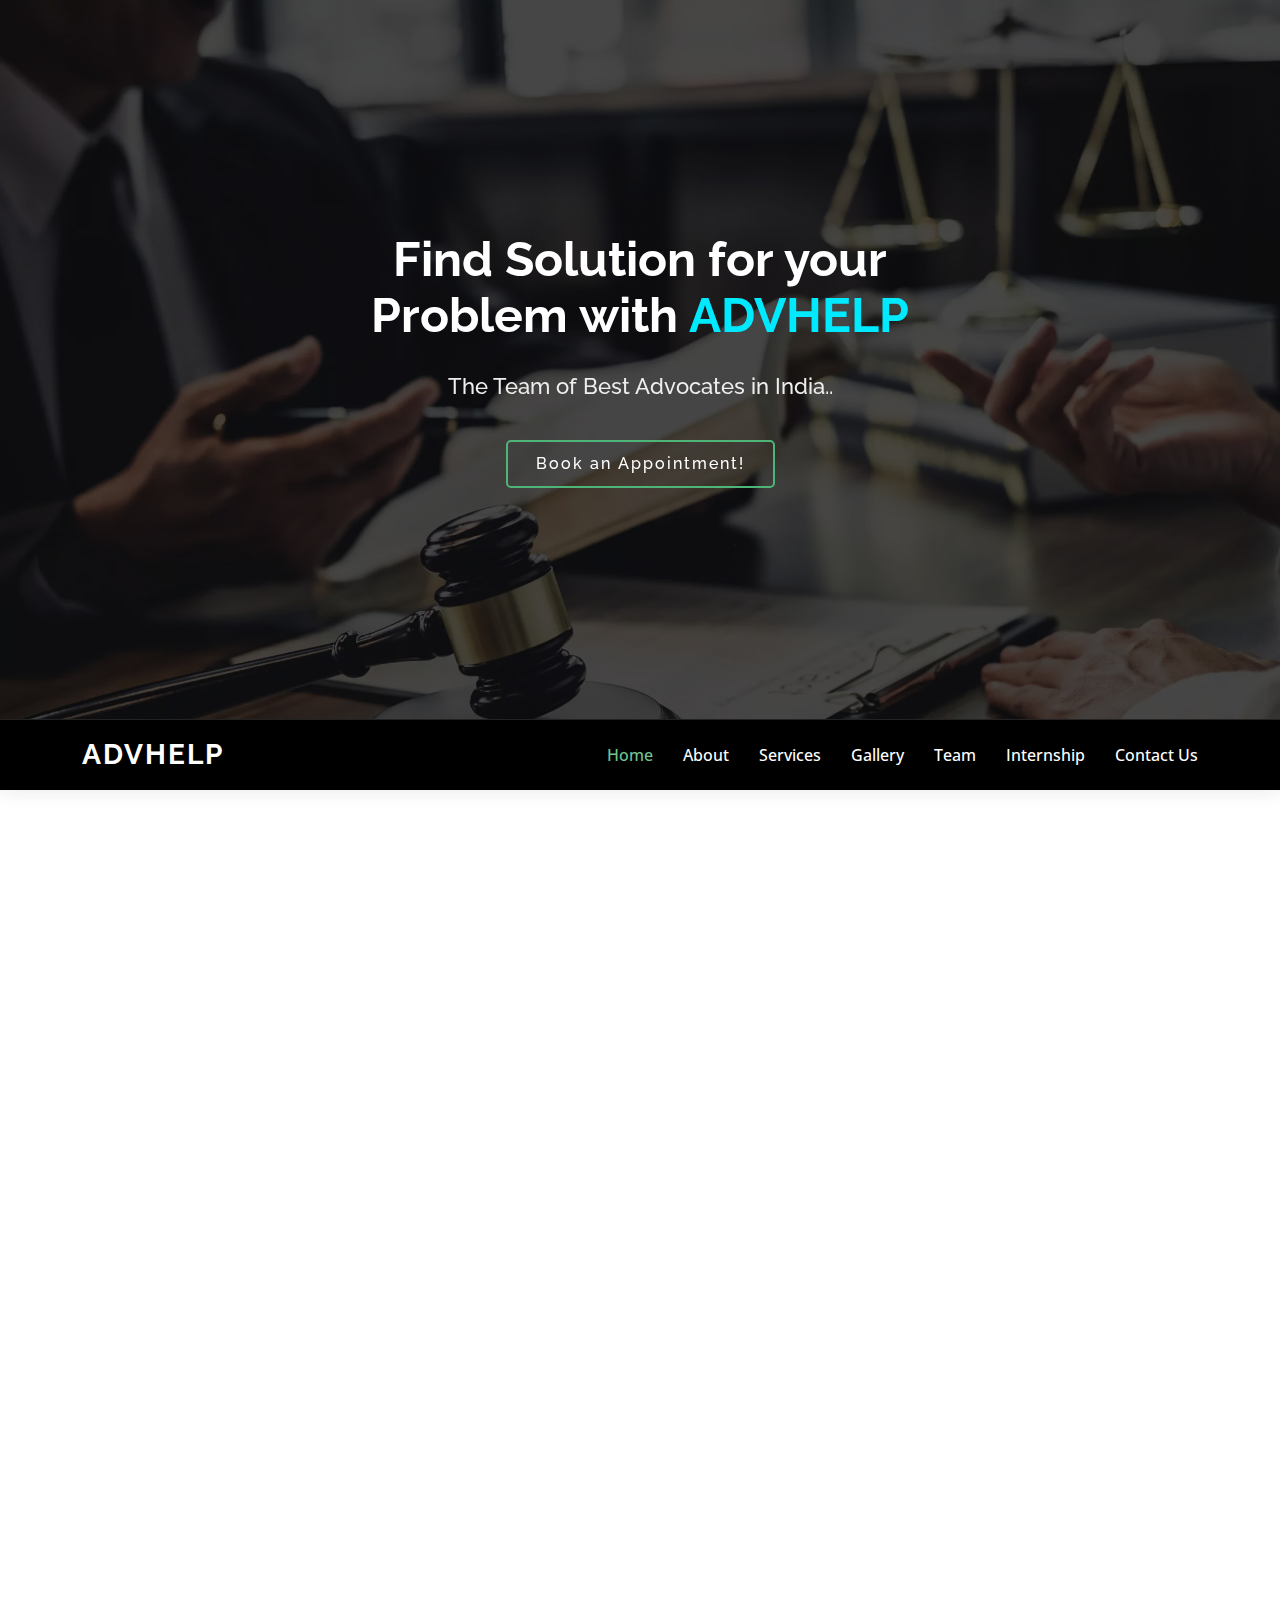
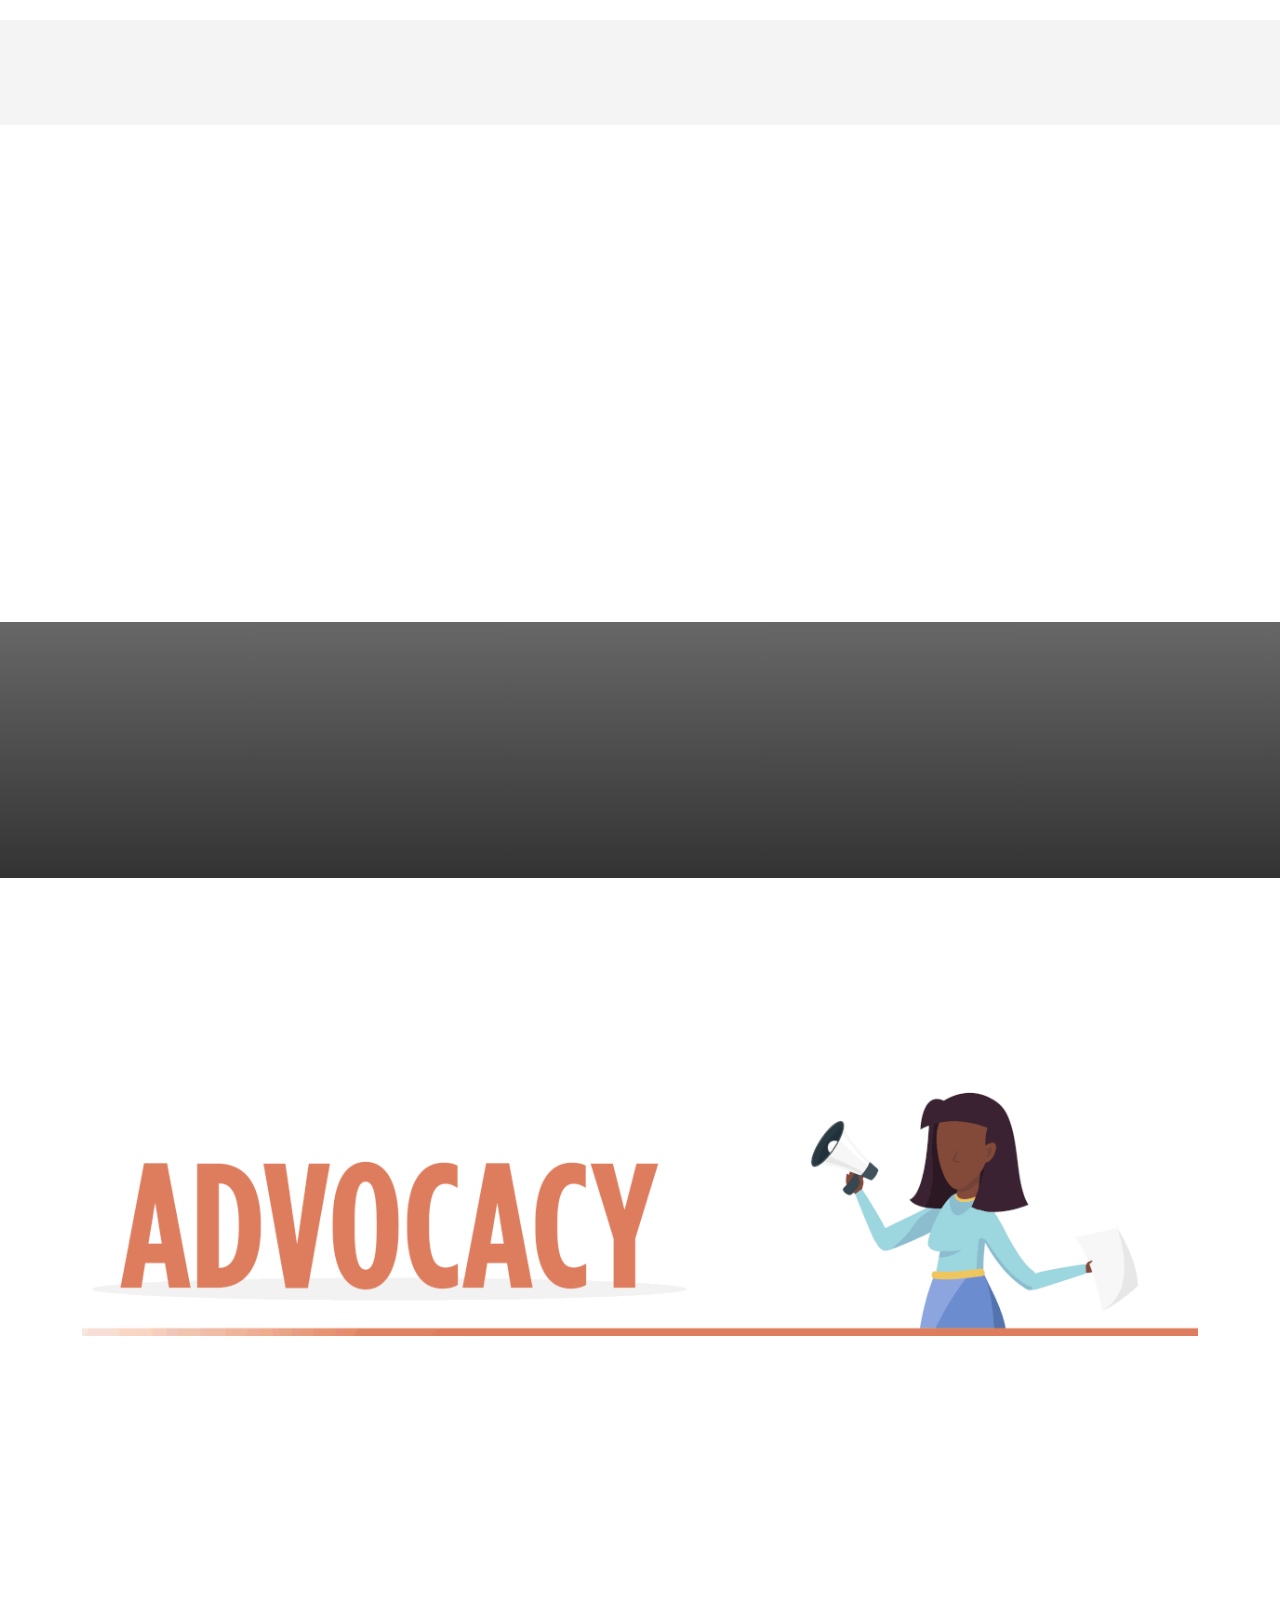
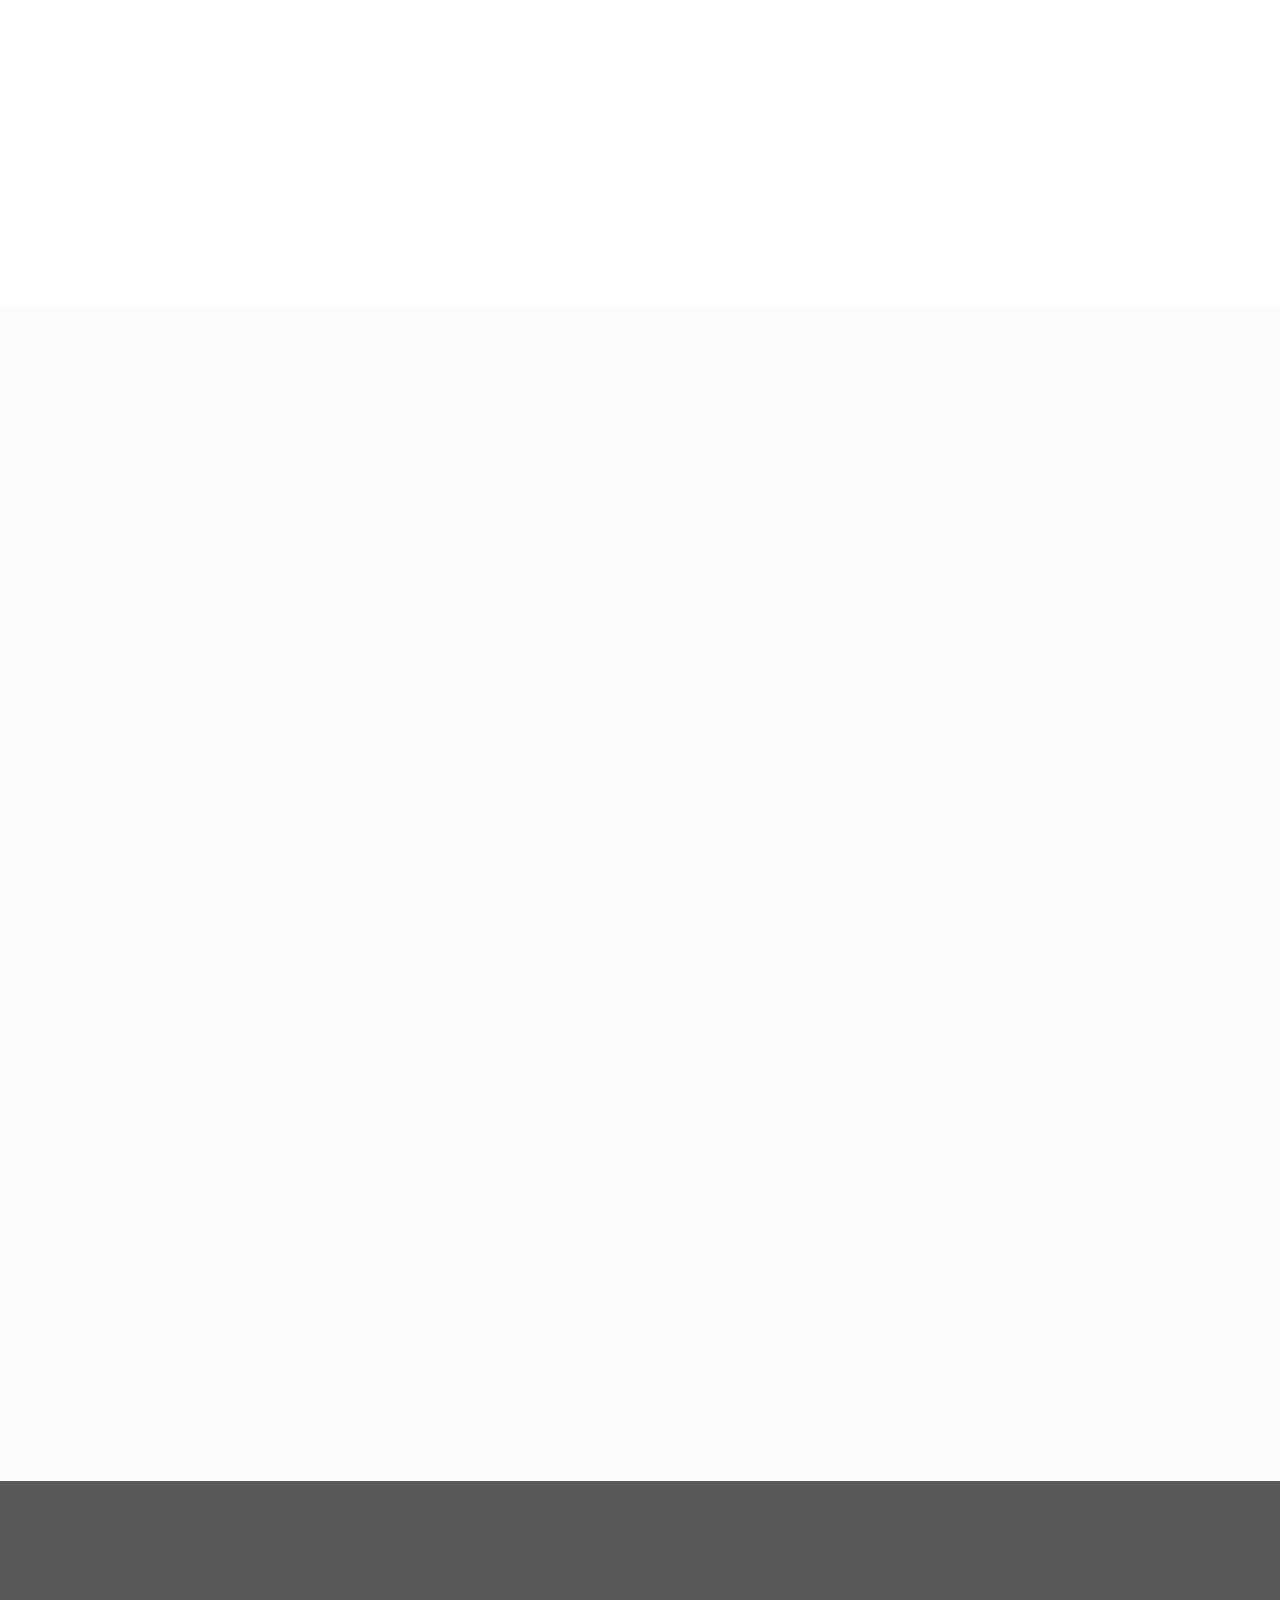
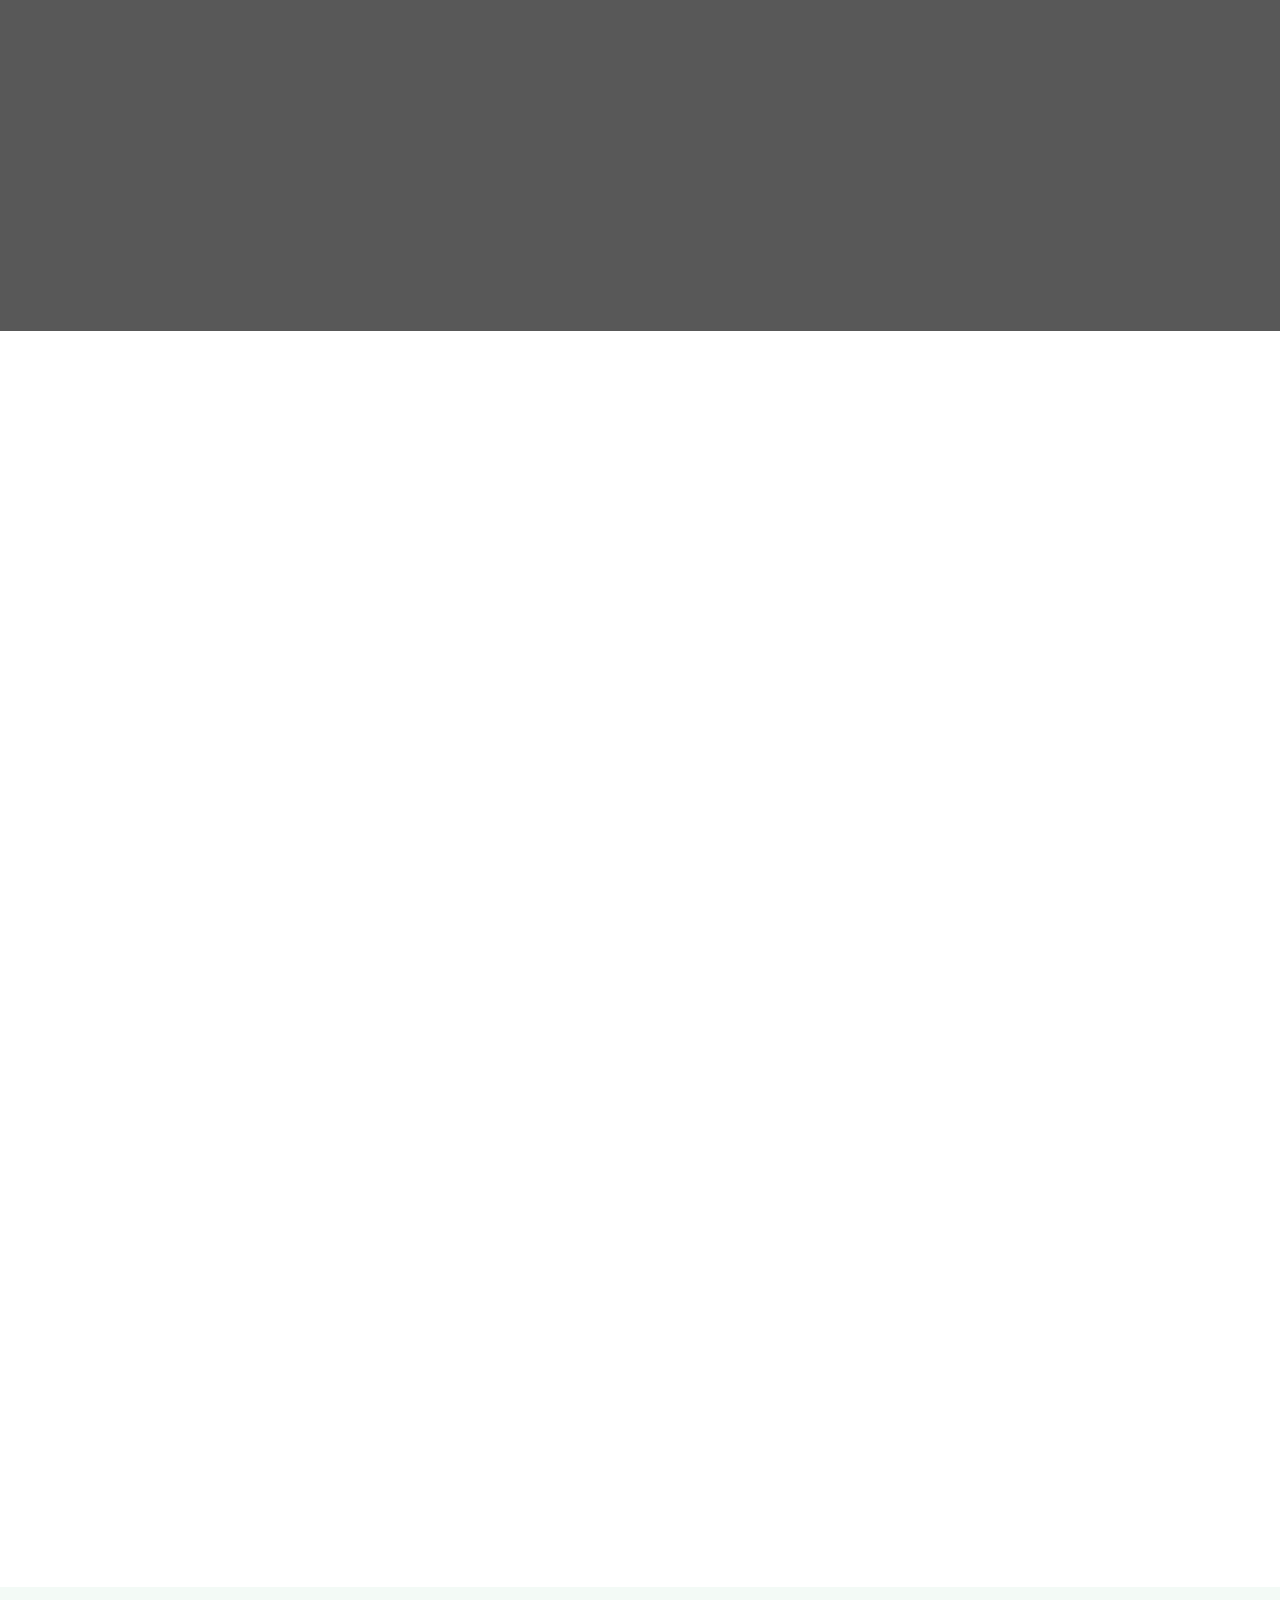
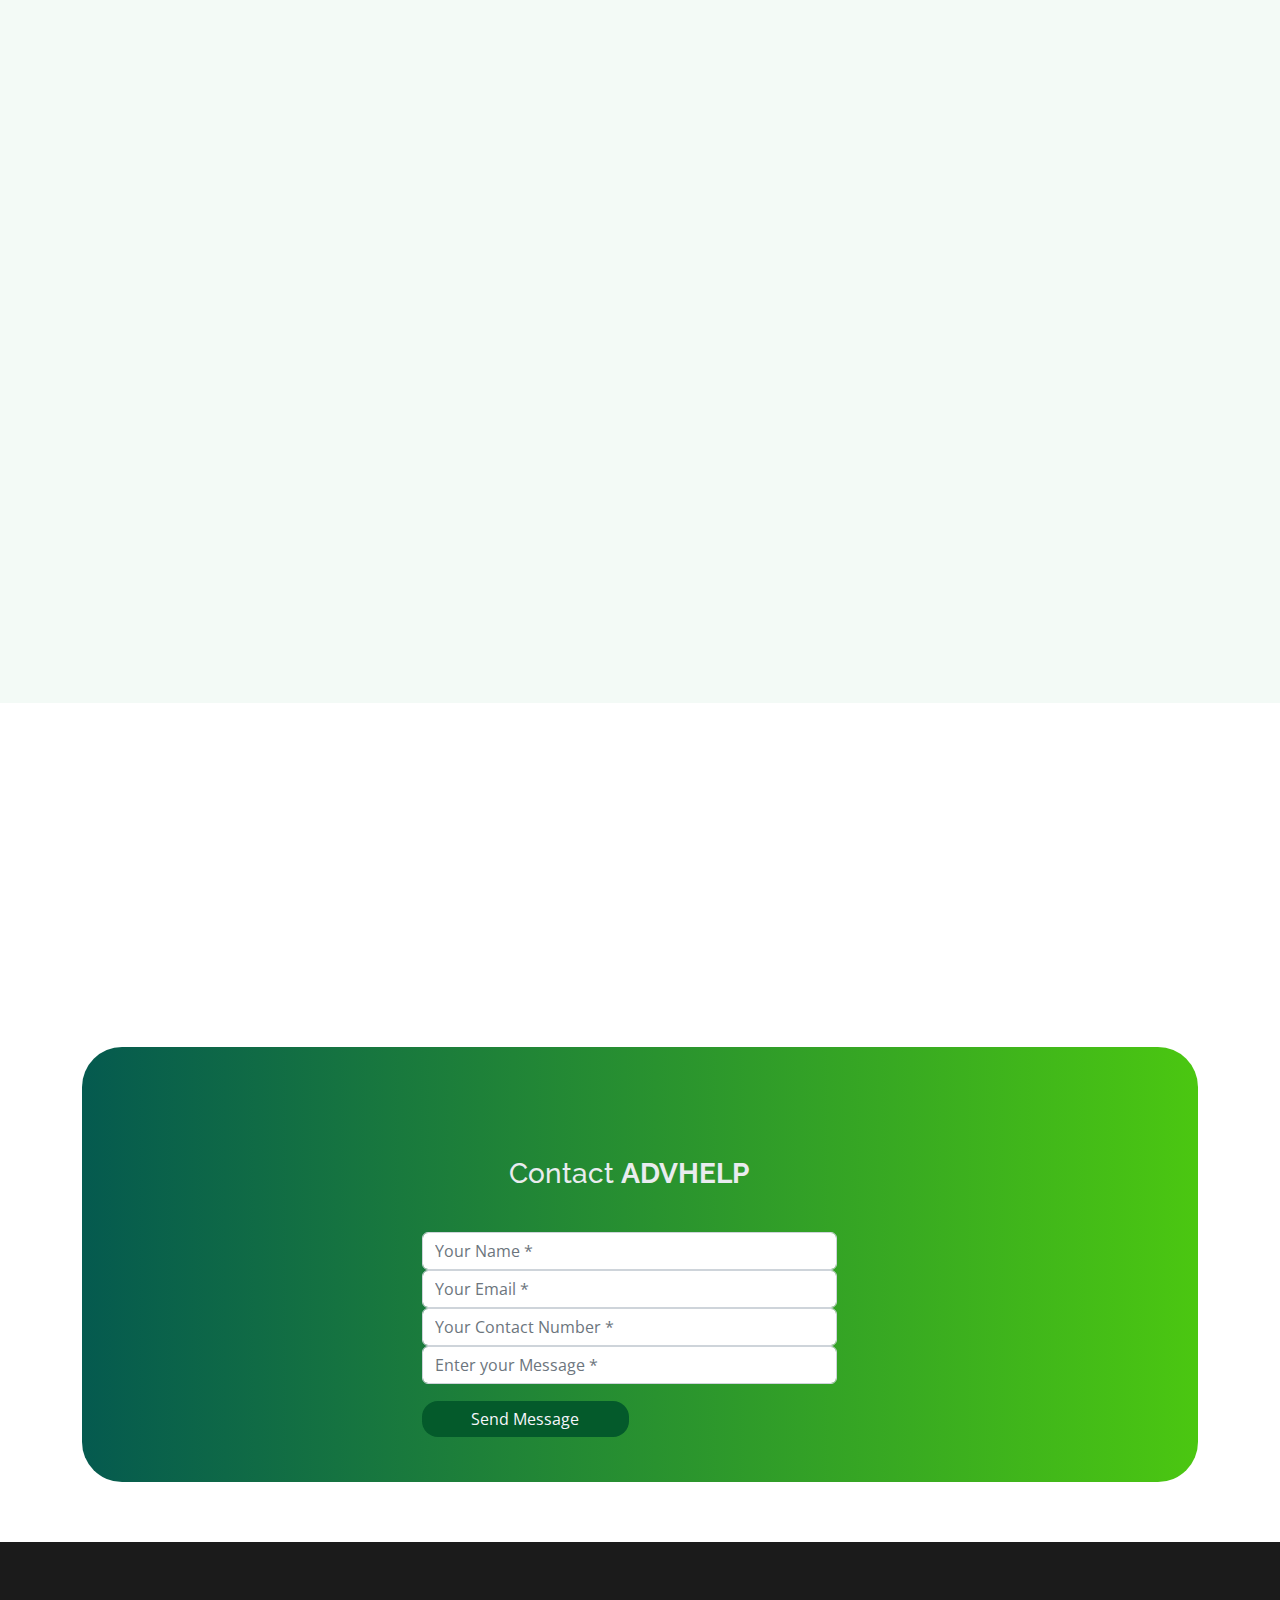
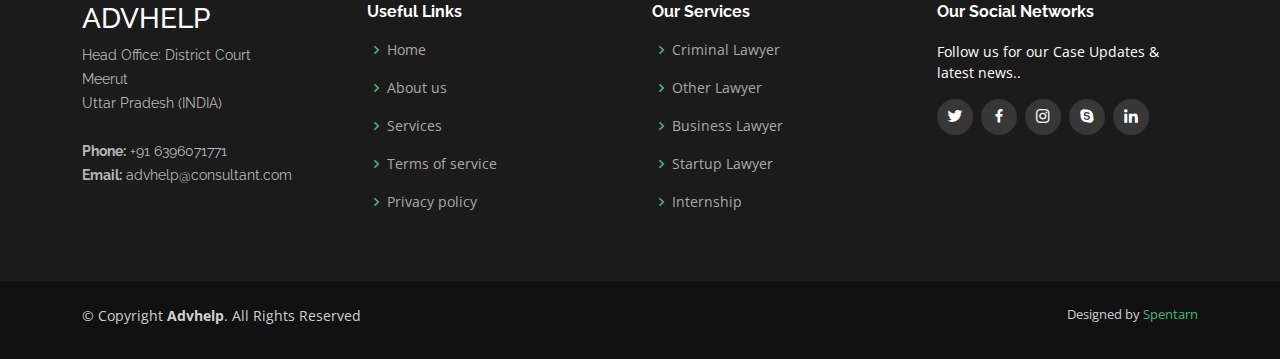
<file: index.html>
<!DOCTYPE html>
<html lang="en">

<head>
  <meta charset="utf-8">
  <meta content="width=device-width, initial-scale=1.0" name="viewport">

  <title>Advhelp</title>
  <meta content="" name="description">
  <meta content="" name="keywords">

  <!-- Favicons -->
  <link href="logo.png" rel="icon">
  <link href="logo.png" rel="apple-touch-icon">

  <style>
    .register .nav-tabs .nav-link:hover{
        border: none;
    }
    .text-align{
        margin-top: -3%;
        margin-bottom: -9%;

        padding: 10%;
        margin-left: 30%;
    }
    .form-new{
        margin-right: 22%;
        margin-left: 20%;
    }
    .register-heading{
        margin-left: 21%;
        margin-bottom: 10%;
        color: #e9ecef;
    }
    .register-heading h1{
        margin-left: 21%;
        margin-bottom: 10%;
        color: #e9ecef;
    }
    .register{
        background: -webkit-linear-gradient(left, #055a4f, #4bc711);
        margin-top: 3%;
        padding: 3%;
        border-radius: 2.5rem;
    }
    .btnSubmit
    {
        width: 50%;
        border-radius: 1rem;
        padding: 1.5%;
        color: #fff;
        background-color: #045a2b;
        border: none;
        cursor: pointer;
        margin-right: 6%;
        color: rgb(246, 246, 252);
        margin-top: 4%;
    }
</style>


  <script>(function(w, d) { w.CollectId = "62ea968bfbae477065476b19"; var h = d.head || d.getElementsByTagName("head")[0]; var s = d.createElement("script"); s.setAttribute("type", "text/javascript"); s.async=true; s.setAttribute("src", "https://collectcdn.com/launcher.js"); h.appendChild(s); })(window, document);</script>

  <div id="sfc8b2krqz4kbu8tlwnthu4c9jz6l5p7r4a"></div><script type="text/javascript" src="https://counter9.stat.ovh/private/counter.js?c=8b2krqz4kbu8tlwnthu4c9jz6l5p7r4a&down=async" async></script><noscript><a href="https://www.freecounterstat.com" title="free hit counter"><img src="https://counter9.stat.ovh/private/freecounterstat.php?c=8b2krqz4kbu8tlwnthu4c9jz6l5p7r4a" border="0" title="free hit counter" alt="free hit counter"></a></noscript>

  <!-- Google Fonts -->
  <link href="https://fonts.googleapis.com/css?family=Open+Sans:300,300i,400,400i,600,600i,700,700i|Raleway:300,300i,400,400i,500,500i,600,600i,700,700i|Poppins:300,300i,400,400i,500,500i,600,600i,700,700i" rel="stylesheet">

  <!-- Vendor CSS Files -->
  <link href="assets/vendor/aos/aos.css" rel="stylesheet">
  <link href="assets/vendor/bootstrap/css/bootstrap.min.css" rel="stylesheet">
  <link href="assets/vendor/bootstrap-icons/bootstrap-icons.css" rel="stylesheet">
  <link href="assets/vendor/boxicons/css/boxicons.min.css" rel="stylesheet">
  <link href="assets/vendor/glightbox/css/glightbox.min.css" rel="stylesheet">
  <link href="assets/vendor/swiper/swiper-bundle.min.css" rel="stylesheet">

  <!-- Template Main CSS File -->
  <link href="assets/css/style.css" rel="stylesheet">

  <!-- =======================================================
  * Template Name: Plato - v4.8.0
  * Template URL: https://bootstrapmade.com/plato-responsive-bootstrap-website-template/
  * Author: BootstrapMade.com
  * License: https://bootstrapmade.com/license/
  ======================================================== -->
</head>

<body>
  <div class="wrap">

    <!-- ======= Hero Section ======= -->
    <section id="hero">
      <div class="hero-container" data-aos="fade-up">
        <h1>Find Solution for your Problem with <span style="color: rgb(0, 234, 255);">ADVHELP</span></h1>
        <h2>The Team of Best Advocates in India..</h2>
        <a href="https://chatbot.page/XriT3y" class="btn-get-started scrollto">Book an Appointment!</a>
      </div>
    </section><!-- End Hero -->

    <!-- ======= Header ======= -->
    <header id="header" class="d-flex align-items-center">
      <div class="container d-flex align-items-center justify-content-between">

        <div class="logo">
          <h1 class="text-light"><a href="index.html"><span>ADVHELP</span></a></h1>
          <!-- Uncomment below if you prefer to use an image logo -->
          <!-- <a href="index.html"><img src="assets/img/logo.png" alt="" class="img-fluid"></a>-->
        </div>

        <nav id="navbar" class="navbar">
          <ul>
            <li><a class="nav-link scrollto active" href="#hero">Home</a></li>
            <li><a class="nav-link scrollto" href="#about">About</a></li>
            <li><a class="nav-link scrollto" href="#services">Services</a></li>
            <li><a class="nav-link scrollto " href="#portfolio">Gallery</a></li>
            <li><a class="nav-link scrollto" href="#team">Team</a></li>
            <li><a href="https://www.spentarnexe.ml">Internship</a></li>
            <li><a class="nav-link scrollto" href="#contact">Contact Us</a></li>
          </ul>
          <i class="bi bi-list mobile-nav-toggle"></i>
        </nav><!-- .navbar -->

      </div>
    </header><!-- End Header -->

    <main id="main">

      <!-- ======= About Section ======= -->
      <section id="about" class="about">
        <div class="container">

          <div class="row">
            <div style="background-image: url(assets/img/about.jpg)" data-aos="fade-right" class="image col-xl-5 d-flex align-items-stretch justify-content-center justify-content-lg-start"></div>
            <div class="col-xl-7 pt-4 pt-lg-0 d-flex align-items-stretch">
              <div class="content d-flex flex-column justify-content-center" data-aos="fade-left">
                <h3>Find The Right Lawyer For Your Legal Matter</h3>
                <p>
                  ADVHELP is an interactive online platform that makes it faster and easier to find and hire the best Lawyers in any city / court in India, because you deserve access to first-rate, professional legal advice from the best Lawyers out there. We are on a mission to make the legal experience remarkable by making legal services high quality, cost-effective and on-demand for every need.
We are a registered law firm, and provide any legal services, legal advice or "Lawyer referral services" and also provide or participate in all legal representations.

We make it easy to consult the best Lawyers. Book and pay for a telephonic consultation, discuss your issue over an email, WhatsAPP Chat, Social Media, Helpline no., through our this official website, a video chat session, schedule an office meeting, or consult with any of the listed Lawyers at your home / office. We are ready to help you, as per your convenience. We have some of the top experts across criminal defence, property dispute, family issues, corporate law, IPR & other areas of expertise.
                </p>
                <div class="row">
                  <div class="col-md-6 icon-box" data-aos="zoom-in" data-aos-delay="100">
                    <i class="bx bx-receipt"></i>
                    <h4>Easy Interaction</h4>
                    <p>We are always by your side 24*7 & 365 days of the year. Get in touch with us.</p>
                  </div>
                  <div class="col-md-6 icon-box" data-aos="zoom-in" data-aos-delay="200">
                    <i class="bx bx-cube-alt"></i>
                    <h4>All India Legal Help</h4>
                    <p>Assistance by a professional team, followed by a review by experienced specialists.</p>
                  </div>
                  <div class="col-md-6 icon-box" data-aos="zoom-in" data-aos-delay="300">
                    <i class="bx bx-images"></i>
                    <h4>Cost Effective Solutions</h4>
                    <p>Reduce fixed overheads and avoid penalties and interest.</p>
                  </div>
                  <div class="col-md-6 icon-box" data-aos="zoom-in" data-aos-delay="400">
                    <i class="bx bx-shield"></i>
                    <h4>Internship Opportunity</h4>
                    <p>If you are a law student,the right internship is always just a click away.Interact with the who’s who of the legal world and enhance your profile.</p>
                  </div>
                </div>
              </div><!-- End .content-->
            </div>
          </div>

        </div>
      </section><!-- End About Section -->

      <!-- ======= Clients Section ======= -->
      <section id="clients" class="clients">
        <div class="container">

          <div class="row">

            <div class="col-lg-2 col-md-4 col-6">
              <img src="assets/img/clients/client-1.png" class="img-fluid" alt="" data-aos="zoom-in">
            </div>

            <div class="col-lg-2 col-md-4 col-6">
              <img src="assets/img/clients/client-2.png" class="img-fluid" alt="" data-aos="zoom-in" data-aos-delay="100">
            </div>

            <div class="col-lg-2 col-md-4 col-6">
              <img src="assets/img/clients/client-3.png" class="img-fluid" alt="" data-aos="zoom-in" data-aos-delay="200">
            </div>

            <div class="col-lg-2 col-md-4 col-6">
              <img src="assets/img/clients/client-4.png" class="img-fluid" alt="" data-aos="zoom-in" data-aos-delay="300">
            </div>

            <div class="col-lg-2 col-md-4 col-6">
              <img src="assets/img/clients/client-5.png" class="img-fluid" alt="" data-aos="zoom-in" data-aos-delay="400">
            </div>

            <div class="col-lg-2 col-md-4 col-6">
              <img src="assets/img/clients/client-6.png" class="img-fluid" alt="" data-aos="zoom-in" data-aos-delay="500">
            </div>

          </div>

        </div>
      </section><!-- End Clients Section -->

      <!-- ======= Features Section ======= -->
      <section id="features" class="features">
        <div class="container">

          <div class="row">
            <div class="col-lg-4 col-md-6 d-flex align-items-stretch">
              <div class="card" data-aos="fade-up">
                <img src="assets/img/features-1.jpg" class="card-img-top" alt="...">
                <div class="card-body">
                  <i class="bx bx-tachometer"></i>
                  <h5 class="card-title"><a href="">Solve your queries</a></h5>
                  <p class="card-text">Ask legal questions related
                    to your business and make
                    smart legal decisions.</p>
                </div>
              </div>
            </div>
            <div class="col-lg-4 col-md-6 mt-5 mt-md-0 d-flex align-items-stretch">
              <div class="card" data-aos="fade-up" data-aos-delay="150">
                <img src="assets/img/features-2.jpg" class="card-img-top" alt="...">
                <div class="card-body">
                  <i class="bx bx-phone"></i>
                  <h5 class="card-title"><a href="">Lawyers on-call</a></h5>
                  <p class="card-text">Discuss your legal issue with
                    an expert lawyer on-call.
                    Anytime, Anywhere.</p>
                </div>
              </div>
            </div>
            <div class="col-lg-4 col-md-6 mt-5 mt-lg-0 d-flex align-items-stretch">
              <div class="card" data-aos="fade-up" data-aos-delay="300">
                <img src="assets/img/features-3.jpg" class="card-img-top" alt="...">
                <div class="card-body">
                  <i class="bx bx-file"></i>
                  <h5 class="card-title"><a href="">Book appointment</a></h5>
                  <p class="card-text">Book appointment with your
                    preferred Lawyer. Don't worry,
                    your first consultation is free and refundable.</p>
                </div>
              </div>
            </div>
          </div>

        </div>
      </section><!-- End Features Section -->

      <!-- ======= Cta Section ======= -->
      <section id="cta" class="cta">
        <div class="container">

          <div class="text-center" data-aos="zoom-in">
            <h3>Get in touch with us</h3>
            <p> Tell us about your requirements and receive free proposals from verified lawyers.</p>
            <a class="cta-btn" href="https://chatbot.page/XriT3y">Book an Appointment Now!</a>
          </div>

        </div>
      </section><!-- End Cta Section -->

      <!-- ======= Services Section ======= -->
      <section id="services" class="services">
        <div class="container">

          <div class="section-title" data-aos="fade-down">
            <span>Services</span>
            <h2>Services</h2>
            <p>You create, we help you secure.</p>
          </div>

          <div class="row">
            <img name="viewport" src="advocacy.gif" alt="Our Services">
            <div class="col-md-6">
              <div class="icon-box" data-aos="fade-up" data-aos-delay="100">
                <i class="bi bi-briefcase" style="color: #0ea5e0;"></i>
                <h4><a href="#">Quick response & cost effective legal services</a></h4>
                <p>Receive best quotes from qualified lawyers & make smarter decisions.</p>
              </div>
            </div>
            <div class="col-md-6">
              <div class="icon-box" data-aos="fade-up" data-aos-delay="200">
                <i class="bi bi-card-checklist" style="color: #07cc70;"></i>
                <h4><a href="#">Transparent & upfront fees</a></h4>
                <p>Pay only for quality legal work & save up to 60% compared to top law firms.</p>
              </div>
            </div>
            <div class="col-md-6">
              <div class="icon-box" data-aos="fade-up" data-aos-delay="300">
                <i class="bi bi-bar-chart" style="color: #e40373;"></i>
                <h4><a href="#">Grow as an Intern with us</a></h4>
                <p>Benefit from the right suite of tools to help you enhance your skill set.</p>
              </div>
            </div>
            <div class="col-md-6">
              <div class="icon-box" data-aos="fade-up" data-aos-delay="400">
                <i class="bi bi-binoculars" style="color: #f0b103;"></i>
                <h4><a href="#">Professional Expertise</a></h4>
                <p>Assistance by a professional team, followed by a review by experienced specialists.</p>
              </div>
            </div>
            <div class="col-md-6">
              <div class="icon-box" data-aos="fade-up" data-aos-delay="500">
                <i class="bi bi-brightness-high" style="color: #3145fa;"></i>
                <h4><a href="#">	
                  Exclusive platform</a></h4>
                <p>Dedicated platform for legal professionals providing them unmatched discovery benefits.</p>
              </div>
            </div>
            <div class="col-md-6">
              <div class="icon-box" data-aos="fade-up" data-aos-delay="600">
                <i class="bi bi-calendar4-week" style="color: #a00098;"></i>
                <h4><a href="#">Book Appointment</a></h4>
                <p>Book appointment with your
                  preferred Lawyer. Don't worry,
                  your first consultation is free and refundable.</p>
              </div>
            </div>
          </div>

        </div>
      </section><!-- End Services Section -->

      <!-- ======= Portfolio Section ======= -->
      <section id="portfolio" class="portfolio section-bg">
        <div class="container">

          <div class="section-title" data-aos="fade-down">
            <span>Gallery</span>
            <h2>Gallery</h2>
            <p>Glimpses of our working pattern..</p>
          </div>

          <div class="row" data-aos="fade-up" data-aos-delay="150">
            <div class="col-lg-12 d-flex justify-content-center">
              <ul id="portfolio-flters">
                <li data-filter="*" class="filter-active">All</li>
                <li data-filter=".filter-app">Chambers</li>
                <li data-filter=".filter-card">Learning</li>
                <li data-filter=".filter-web">Online Help</li>
              </ul>
            </div>
          </div>

          <div class="row portfolio-container" data-aos="fade-up" data-aos-delay="300">

            <div class="col-lg-4 col-md-6 portfolio-item filter-app">
              <div class="portfolio-wrap">
                <img src="assets/img/portfolio/portfolio-1.jpg" class="img-fluid" alt="">
                <div class="portfolio-info">
                </div>
                <div class="portfolio-links">
                  <a href="assets/img/portfolio/portfolio-1.jpg" data-gallery="portfolioGallery" class="portfolio-lightbox" title="ADVHELP"><i class="bx bx-plus"></i></a>
                  <a href="index.html" title="More Details"><i class="bx bx-link"></i></a>
                </div>
              </div>
            </div>

            <div class="col-lg-4 col-md-6 portfolio-item filter-web">
              <div class="portfolio-wrap">
                <img src="assets/img/portfolio/portfolio-2.jpg" class="img-fluid" alt="">
                <div class="portfolio-info">
                </div>
                <div class="portfolio-links">
                  <a href="assets/img/portfolio/portfolio-2.jpg" data-gallery="portfolioGallery" class="portfolio-lightbox" title="ADVHELP"><i class="bx bx-plus"></i></a>
                  <a href="index.html" title="More Details"><i class="bx bx-link"></i></a>
                </div>
              </div>
            </div>

            <div class="col-lg-4 col-md-6 portfolio-item filter-app">
              <div class="portfolio-wrap">
                <img src="assets/img/portfolio/portfolio-3.jpg" class="img-fluid" alt="">
                <div class="portfolio-info">
                </div>
                <div class="portfolio-links">
                  <a href="assets/img/portfolio/portfolio-3.jpg" data-gallery="portfolioGallery" class="portfolio-lightbox" title="ADVHELP"><i class="bx bx-plus"></i></a>
                  <a href="index.html" title="More Details"><i class="bx bx-link"></i></a>
                </div>
              </div>
            </div>

            <div class="col-lg-4 col-md-6 portfolio-item filter-card">
              <div class="portfolio-wrap">
                <img src="assets/img/portfolio/portfolio-4.jpg" class="img-fluid" alt="">
                <div class="portfolio-info">
                </div>
                <div class="portfolio-links">
                  <a href="assets/img/portfolio/portfolio-4.jpg" data-gallery="portfolioGallery" class="portfolio-lightbox" title="ADVHELP"><i class="bx bx-plus"></i></a>
                  <a href="index.html" title="More Details"><i class="bx bx-link"></i></a>
                </div>
              </div>
            </div>

            <div class="col-lg-4 col-md-6 portfolio-item filter-web">
              <div class="portfolio-wrap">
                <img src="assets/img/portfolio/portfolio-5.jpg" class="img-fluid" alt="">
                <div class="portfolio-info">
                </div>
                <div class="portfolio-links">
                  <a href="assets/img/portfolio/portfolio-5.jpg" data-gallery="portfolioGallery" class="portfolio-lightbox" title="ADVHELP"><i class="bx bx-plus"></i></a>
                  <a href="index.html" title="More Details"><i class="bx bx-link"></i></a>
                </div>
              </div>
            </div>

            <div class="col-lg-4 col-md-6 portfolio-item filter-app">
              <div class="portfolio-wrap">
                <img src="assets/img/portfolio/portfolio-6.jpg" class="img-fluid" alt="">
                <div class="portfolio-info">
                </div>
                <div class="portfolio-links">
                  <a href="assets/img/portfolio/portfolio-6.jpg" data-gallery="portfolioGallery" class="portfolio-lightbox" title="ADVHELP"><i class="bx bx-plus"></i></a>
                  <a href="index.html" title="More Details"><i class="bx bx-link"></i></a>
                </div>
              </div>
            </div>

            <div class="col-lg-4 col-md-6 portfolio-item filter-card">
              <div class="portfolio-wrap">
                <img src="assets/img/portfolio/portfolio-7.jpg" class="img-fluid" alt="">
                <div class="portfolio-info">
                </div>
                <div class="portfolio-links">
                  <a href="assets/img/portfolio/portfolio-7.jpg" data-gallery="portfolioGallery" class="portfolio-lightbox" title="ADVHELP"><i class="bx bx-plus"></i></a>
                  <a href="index.html" title="More Details"><i class="bx bx-link"></i></a>
                </div>
              </div>
            </div>

            <div class="col-lg-4 col-md-6 portfolio-item filter-card">
              <div class="portfolio-wrap">
                <img src="assets/img/portfolio/portfolio-8.jpg" class="img-fluid" alt="">
                <div class="portfolio-info">
                </div>
                <div class="portfolio-links">
                  <a href="assets/img/portfolio/portfolio-8.jpg" data-gallery="portfolioGallery" class="portfolio-lightbox" title="ADVHELP"><i class="bx bx-plus"></i></a>
                  <a href="index.html" title="More Details"><i class="bx bx-link"></i></a>
                </div>
              </div>
            </div>

            <div class="col-lg-4 col-md-6 portfolio-item filter-web">
              <div class="portfolio-wrap">
                <img src="assets/img/portfolio/portfolio-9.jpg" class="img-fluid" alt="">
                <div class="portfolio-info">
                </div>
                <div class="portfolio-links">
                  <a href="assets/img/portfolio/portfolio-9.jpg" data-gallery="portfolioGallery" class="portfolio-lightbox" title="ADVHELP"><i class="bx bx-plus"></i></a>
                  <a href="index.html" title="More Details"><i class="bx bx-link"></i></a>
                </div>
              </div>
            </div>

          </div>

        </div>
      </section><!-- End Portfolio Section -->

      <!-- ======= Testimonials Section ======= -->
      <section id="testimonials" class="testimonials">
        <div class="container position-relative">

          <div class="testimonials-slider swiper" data-aos="fade-up" data-aos-delay="100">
            <div class="swiper-wrapper">

              <div class="swiper-slide">
                <div class="testimonial-item">
                  <img src="assets/img/testimonials/testimonials-1.jpg" class="testimonial-img" alt="">
                  <h3>Saul Goodman</h3>
                  <h4>Ceo &amp; Founder</h4>
                  <p>
                    <i class="bx bxs-quote-alt-left quote-icon-left"></i>
                    Proin iaculis purus consequat sem cure digni ssim donec porttitora entum suscipit rhoncus. Accusantium quam, ultricies eget id, aliquam eget nibh et. Maecen aliquam, risus at semper.
                    <i class="bx bxs-quote-alt-right quote-icon-right"></i>
                  </p>
                </div>
              </div><!-- End testimonial item -->

              <div class="swiper-slide">
                <div class="testimonial-item">
                  <img src="assets/img/testimonials/testimonials-2.jpg" class="testimonial-img" alt="">
                  <h3>Sara Wilsson</h3>
                  <h4>Designer</h4>
                  <p>
                    <i class="bx bxs-quote-alt-left quote-icon-left"></i>
                    Export tempor illum tamen malis malis eram quae irure esse labore quem cillum quid cillum eram malis quorum velit fore eram velit sunt aliqua noster fugiat irure amet legam anim culpa.
                    <i class="bx bxs-quote-alt-right quote-icon-right"></i>
                  </p>
                </div>
              </div><!-- End testimonial item -->

              <div class="swiper-slide">
                <div class="testimonial-item">
                  <img src="assets/img/testimonials/testimonials-3.jpg" class="testimonial-img" alt="">
                  <h3>Jena Karlis</h3>
                  <h4>Store Owner</h4>
                  <p>
                    <i class="bx bxs-quote-alt-left quote-icon-left"></i>
                    Enim nisi quem export duis labore cillum quae magna enim sint quorum nulla quem veniam duis minim tempor labore quem eram duis noster aute amet eram fore quis sint minim.
                    <i class="bx bxs-quote-alt-right quote-icon-right"></i>
                  </p>
                </div>
              </div><!-- End testimonial item -->

              <div class="swiper-slide">
                <div class="testimonial-item">
                  <img src="assets/img/testimonials/testimonials-4.jpg" class="testimonial-img" alt="">
                  <h3>Matt Brandon</h3>
                  <h4>Freelancer</h4>
                  <p>
                    <i class="bx bxs-quote-alt-left quote-icon-left"></i>
                    Fugiat enim eram quae cillum dolore dolor amet nulla culpa multos export minim fugiat minim velit minim dolor enim duis veniam ipsum anim magna sunt elit fore quem dolore labore illum veniam.
                    <i class="bx bxs-quote-alt-right quote-icon-right"></i>
                  </p>
                </div>
              </div><!-- End testimonial item -->

              <div class="swiper-slide">
                <div class="testimonial-item">
                  <img src="assets/img/testimonials/testimonials-5.jpg" class="testimonial-img" alt="">
                  <h3>John Larson</h3>
                  <h4>Entrepreneur</h4>
                  <p>
                    <i class="bx bxs-quote-alt-left quote-icon-left"></i>
                    Quis quorum aliqua sint quem legam fore sunt eram irure aliqua veniam tempor noster veniam enim culpa labore duis sunt culpa nulla illum cillum fugiat legam esse veniam culpa fore nisi cillum quid.
                    <i class="bx bxs-quote-alt-right quote-icon-right"></i>
                  </p>
                </div>
              </div><!-- End testimonial item -->

            </div>
            <div class="swiper-pagination"></div>
          </div>

        </div>
      </section><!-- End Testimonials Section -->

      <!-- ======= Team Section ======= -->
      <section id="team" class="team">
        <div class="container">

          <div class="section-title" data-aos="fade-down">
            <span>Team</span>
            <h2>Team</h2>
            <p>Head & Team with several years of experience..</p>
          </div>
          
          <center>
          <div class="row">


            <div class="col-xl-3 col-lg-4 col-md-6 mt-4 mt-md-0">
              <div class="member" data-aos="fade-up" data-aos-delay="200">
                <img src="assets/img/team/team-1.jpg" class="img-fluid" alt="">
                <div class="member-info">
                  <div class="member-info-content">
                    <h4>Mr. Arun Sharma</h4>
                    <span>Founder & Senior Advocate</span>
                  </div>
                  <div class="social">
                    <a href=""><i class="bi bi-twitter"></i></a>
                    <a href=""><i class="bi bi-facebook"></i></a>
                    <a href=""><i class="bi bi-instagram"></i></a>
                    <a href=""><i class="bi bi-linkedin"></i></a>
                  </div>
                </div>
              </div>
            </div>

            <div class="col-xl-3 col-lg-4 col-md-6 mt-4 mt-lg-0" data-wow-delay="0.2s">
              <div class="member" data-aos="fade-up" data-aos-delay="300">
                <img src="assets/img/team/team-2.jpg" class="img-fluid" alt="">
                <div class="member-info">
                  <div class="member-info-content">
                    <h4>Mr. Rajeev Sharma</h4>
                    <span>Senior Advocate</span>
                  </div>
                  <div class="social">
                    <a href=""><i class="bi bi-twitter"></i></a>
                    <a href=""><i class="bi bi-facebook"></i></a>
                    <a href=""><i class="bi bi-instagram"></i></a>
                    <a href=""><i class="bi bi-linkedin"></i></a>
                  </div>
                </div>
              </div>
            </div>

          </div>
           </center>

        </div>
      </section><!-- End Team Section -->

      <!-- ======= Pricing Section ======= -->
      <section id="pricing" class="pricing">
        <div class="container">

          <div class="section-title" data-aos="fade-down">
            <span>Cases</span>
            <h2>Cases</h2>
            <p>Cases that we have solved and happy clients..</p>
          </div>

          <div class="row no-gutters">

            <div class="col-lg-4 box" data-aos="zoom-in" data-aos-delay="200">
              <h3>Cases in Progress</h3>
              <h4>251<span>Almost winning side</span></h4>
              <ul>
                <li><i class="bx bx-check"></i> Quam adipiscing vitae proin</li>
                <li><i class="bx bx-check"></i> Nec feugiat nisl pretium</li>
                <li><i class="bx bx-check"></i> Nulla at volutpat diam uteera</li>
                <li class="na"><i class="bx bx-x"></i> <span>Pharetra massa massa ultricies</span></li>
                <li class="na"><i class="bx bx-x"></i> <span>Massa ultricies mi quis hendrerit</span></li>
              </ul>
              <a href="tel:9997706699" class="get-started-btn">Free Legal Advice</a>
            </div>

            <div class="col-lg-4 box featured" data-aos="zoom-in" data-aos-delay="100">
              <h3>Cases Won</h3>
              <h4>326<span>Including Criminal Cases, Property etc.</span></h4>
              <ul>
                <li><i class="bx bx-check"></i> Quam adipiscing vitae proin</li>
                <li><i class="bx bx-check"></i> Nec feugiat nisl pretium</li>
                <li><i class="bx bx-check"></i> Nulla at volutpat diam uteera</li>
                <li><i class="bx bx-check"></i> Pharetra massa massa ultricies</li>
                <li><i class="bx bx-check"></i> Massa ultricies mi quis hendrerit</li>
              </ul>
              <a href="tel:9997706699" class="get-started-btn">Free Legal Advice</a>
            </div>

            <div class="col-lg-4 box" data-aos="zoom-in" data-aos-delay="200">
              <h3>Interns</h3>
              <h4>96<span>Securing their future with us..</span></h4>
              <ul>
                <li><i class="bx bx-check"></i> Quam adipiscing vitae proin</li>
                <li><i class="bx bx-check"></i> Nec feugiat nisl pretium</li>
                <li><i class="bx bx-check"></i> Nulla at volutpat diam uteera</li>
                <li><i class="bx bx-check"></i> Pharetra massa massa ultricies</li>
                <li><i class="bx bx-check"></i> Massa ultricies mi quis hendrerit</li>
              </ul>
              <a href="tel:9997706699" class="get-started-btn">Free Legal Advice</a>
            </div>

          </div>

        </div>
      </section><!-- End Pricing Section -->

      <!-- ======= F.A.Q Section ======= -->
      <section id="faq" class="faq">
        <div class="container">

          <div class="section-title" data-aos="fade-down">
            <span>F.A.Q</span>
            <h2>F.A.Q</h2>
            <p>Frequently Asked Questions</p>
          </div>

          <div class="faq-list">
            <ul>
              <li data-aos="fade-up">
                <i class="bx bx-help-circle icon-help"></i> <a data-bs-toggle="collapse" class="collapse" data-bs-target="#faq-list-1">How to reach us directly face to face? <i class="bx bx-chevron-down icon-show"></i><i class="bx bx-chevron-up icon-close"></i></a>
                <div id="faq-list-1" class="collapse show" data-bs-parent=".faq-list">
                  <p>
                    As, currently we provide a non profitable and cost effectively solutions. So, by contacting us you can book a slot to have a face to face interaction. 
                  </p>
                </div>
              </li>

              <li data-aos="fade-up" data-aos-delay="100">
                <i class="bx bx-help-circle icon-help"></i> <a data-bs-toggle="collapse" data-bs-target="#faq-list-2" class="collapsed">Which type of cases we solve? <i class="bx bx-chevron-down icon-show"></i><i class="bx bx-chevron-up icon-close"></i></a>
                <div id="faq-list-2" class="collapse" data-bs-parent=".faq-list">
                  <p>
                    ADVHELP has a all over India link with great lawyers and provides you a solution for your problems. Any kind of cases whether Criminal, Divorce, Property etc. would be solved by expertees..
                  </p>
                </div>
              </li>

              <li data-aos="fade-up" data-aos-delay="200">
                <i class="bx bx-help-circle icon-help"></i> <a data-bs-toggle="collapse" data-bs-target="#faq-list-3" class="collapsed">How do we provide internships? <i class="bx bx-chevron-down icon-show"></i><i class="bx bx-chevron-up icon-close"></i></a>
                <div id="faq-list-3" class="collapse" data-bs-parent=".faq-list">
                  <p>
                    We have a link with great lawyers across nation, if anyone who is pursuing law wants to work/internship with us.You can directly contact us or check the Internship section and find out the benefits and perks that you will gain with us..
                  </p>
                </div>
              </li>

              <li data-aos="fade-up" data-aos-delay="300">
                <i class="bx bx-help-circle icon-help"></i> <a data-bs-toggle="collapse" data-bs-target="#faq-list-4" class="collapsed">How long does it take to solve new cases? <i class="bx bx-chevron-down icon-show"></i><i class="bx bx-chevron-up icon-close"></i></a>
                <div id="faq-list-4" class="collapse" data-bs-parent=".faq-list">
                  <p>
                    Generally, it depends on type of cases but mostly cases were earlier solved within a given and expected time of clients..
                  </p>
                </div>
              </li>

              <li data-aos="fade-up" data-aos-delay="400">
                <i class="bx bx-help-circle icon-help"></i> <a data-bs-toggle="collapse" data-bs-target="#faq-list-5" class="collapsed">Does it cost highly expensive to hire a Lawyer? <i class="bx bx-chevron-down icon-show"></i><i class="bx bx-chevron-up icon-close"></i></a>
                <div id="faq-list-5" class="collapse" data-bs-parent=".faq-list">
                  <p>
                    We the ADVHELP firm provides you the best result and solution for your problem at a very minimal fee than other lawyers.
                  </p>
                </div>
              </li>

            </ul>
          </div>

        </div>
      </section><!-- End F.A.Q Section -->

      <!-- ======= Contact Us Section ======= -->
      <section id="contact" class="contact">
        <div class="container">

          <div class="section-title" data-aos="fade-down">
            <span>Contact Us</span>
            <h2>Contact Us</h2>
          </div>

          <div class="row justify-content-center">
            <div class="col-lg-4 col-md-12" data-aos="fade-up" data-aos-delay="100">
              <div class="info-box">
                <i class="bx bx-map"></i>
                <h3>Our Address</h3>
                <p>District Court, Meerut</p>
              </div>
            </div>
            <div class="col-lg-4 col-md-6 mt-4 mt-lg-0" data-aos="fade-up" data-aos-delay="200">
              <div class="info-box">
                <i class="bx bx-envelope"></i>
                <h3>Email Us</h3>
                <p>advhelp@consultant.com<br>spentarnexe@gmail.com</p>
              </div>
            </div>
            <div class="col-lg-4 col-md-6 mt-4 mt-lg-0" data-aos="fade-up" data-aos-delay="300">
              <div class="info-box">
                <i class="bx bx-phone-call"></i>
                <h3>Call Us</h3>
                <p>+91 6396071771</p>
              </div>
            </div>
          </div>

          <div class="container register">
            <div class="row">
                <div class="col-md-12">
                        <div class="tab-pane fade show active text-align form-new" id="home" role="tabpanel" aria-labelledby="home-tab">
                            <h3 class="register-heading">Contact <b>ADVHELP</b></h3>
                            <div class="row register-form">
                                <div class="col-md-12">
                                    <form method="post" autocomplete="off" name="google-sheet">
                                        <div class="form-group">
                                            <input type="text" name="Name" class="form-control" placeholder="Your Name *" value="" required=""/>
                                        </div>
                                        <div class="form-group">
                                            <input type="text" name="Email" class="form-control" placeholder="Your Email *" value="" required=""/>
                                        </div>
                                        <div class="form-group">
                                            <input type="number" name="Phone" class="form-control" placeholder="Your Contact Number *" value="" required=""/>
                                        </div>
                                        <div class="form-group">
                                          <input type="text" name="Message" class="form-control" placeholder="Enter your Message *" value="" required=""/>
                                      </div>
                                        <div class="form-group">
                                            <input type="submit" name="submit" class="btnSubmit btn-block" value="Send Message" />
                                        </div>
                                    </form>
                                </div>
                            </div>
                        </div>
                </div>
            </div>
        </div>
          
          <script>
            const scriptURL = 'https://script.google.com/macros/s/AKfycbwE2Yr9LC2iK2lI7huiJjOKYUZ65mC8loszaM8dqu7rbTvOA1EMEceyryqoQJOpML1D-Q/exec'
            const form = document.forms['google-sheet']
          
            form.addEventListener('submit', e => {
              e.preventDefault()
              fetch(scriptURL, { method: 'POST', body: new FormData(form)})
                .then(response => alert("Thanks for Contacting ADVHELP Team..! We Will Contact You Soon..."))
                .catch(error => console.error('Error!', error.message))
            })
          </script>

        <script src="https://maxcdn.bootstrapcdn.com/bootstrap/4.1.1/js/bootstrap.min.js"></script>
        <script src="https://cdnjs.cloudflare.com/ajax/libs/jquery/3.2.1/jquery.min.js"></script>

        </div>
      </section><!-- End Contact Us Section -->

    </main><!-- End #main -->

    <!-- ======= Footer ======= -->
    <footer id="footer">

      <div class="footer-top">
        <div class="container">
          <div class="row">

            <div class="col-lg-3 col-md-6 footer-contact">
              <h3>ADVHELP</h3>
              <p>Head Office: 
                District Court <br>
                Meerut<br>
                Uttar Pradesh (INDIA) <br><br>
                <strong>Phone:</strong> +91 6396071771<br>
                <strong>Email:</strong> advhelp@consultant.com<br>
              </p>
            </div>

            <div class="col-lg-3 col-md-6 footer-links">
              <h4>Useful Links</h4>
              <ul>
                <li><i class="bx bx-chevron-right"></i> <a href="#">Home</a></li>
                <li><i class="bx bx-chevron-right"></i> <a href="#">About us</a></li>
                <li><i class="bx bx-chevron-right"></i> <a href="#">Services</a></li>
                <li><i class="bx bx-chevron-right"></i> <a href="#">Terms of service</a></li>
                <li><i class="bx bx-chevron-right"></i> <a href="#">Privacy policy</a></li>
              </ul>
            </div>

            <div class="col-lg-3 col-md-6 footer-links">
              <h4>Our Services</h4>
              <ul>
                <li><i class="bx bx-chevron-right"></i> <a href="#">Criminal Lawyer</a></li>
                <li><i class="bx bx-chevron-right"></i> <a href="#">Other Lawyer</a></li>
                <li><i class="bx bx-chevron-right"></i> <a href="#">Business Lawyer</a></li>
                <li><i class="bx bx-chevron-right"></i> <a href="#">Startup Lawyer</a></li>
                <li><i class="bx bx-chevron-right"></i> <a href="#">Internship</a></li>
              </ul>
            </div>

            <div class="col-lg-3 col-md-6 footer-links">
              <h4>Our Social Networks</h4>
              <p>Follow us for our Case Updates & latest news..</p>
              <div class="social-links mt-3">
                <a href="#" class="twitter"><i class="bx bxl-twitter"></i></a>
                <a href="https://www.facebook.com/advhelps/?ref=pages_you_manage" class="facebook"><i class="bx bxl-facebook"></i></a>
                <a href="https://www.instagram.com/advhelps/?hl=en" class="instagram"><i class="bx bxl-instagram"></i></a>
                <a href="#" class="google-plus"><i class="bx bxl-skype"></i></a>
                <a href="#" class="linkedin"><i class="bx bxl-linkedin"></i></a>
              </div>
            </div>

          </div>
        </div>
      </div>

      <div class="container py-4">
        <div class="copyright">
          &copy; Copyright <strong><span>Advhelp</span></strong>. All Rights Reserved
        </div>
        <div class="credits">
          <!-- All the links in the footer should remain intact. -->
          <!-- You can delete the links only if you purchased the pro version. -->
          <!-- Licensing information: https://bootstrapmade.com/license/ -->
          <!-- Purchase the pro version with working PHP/AJAX contact form: https://bootstrapmade.com/plato-responsive-bootstrap-website-template/ -->
          Designed by <a href="https://www.spentarnexe.ml">Spentarn</a>
        </div>
      </div>
    </footer><!-- End Footer -->

  </div>

  <a href="#" class="back-to-top d-flex align-items-center justify-content-center"><i class="bi bi-arrow-up-short"></i></a>

  <!-- Vendor JS Files -->
  <script src="assets/vendor/aos/aos.js"></script>
  <script src="assets/vendor/bootstrap/js/bootstrap.bundle.min.js"></script>
  <script src="assets/vendor/glightbox/js/glightbox.min.js"></script>
  <script src="assets/vendor/isotope-layout/isotope.pkgd.min.js"></script>
  <script src="assets/vendor/swiper/swiper-bundle.min.js"></script>
  <script src="assets/vendor/php-email-form/validate.js"></script>

  <!-- Template Main JS File -->
  <script src="assets/js/main.js"></script>

</body>

</html>
</file>
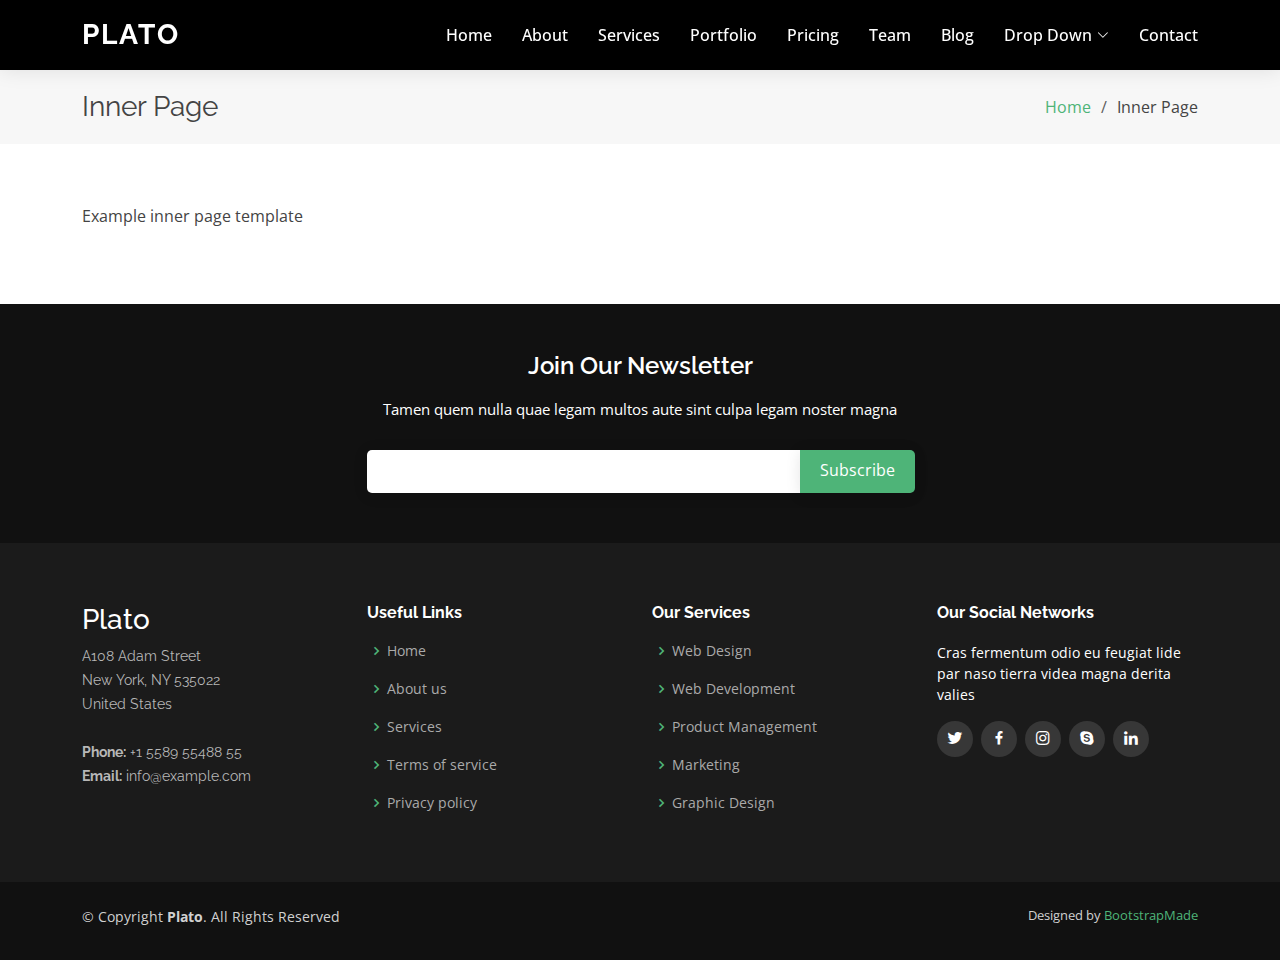
<file: inner-page.html>
<!DOCTYPE html>
<html lang="en">

<head>
  <meta charset="utf-8">
  <meta content="width=device-width, initial-scale=1.0" name="viewport">

  <title>Inner Page - Plato Bootstrap Template</title>
  <meta content="" name="description">
  <meta content="" name="keywords">

  <!-- Favicons -->
  <link href="assets/img/favicon.png" rel="icon">
  <link href="assets/img/apple-touch-icon.png" rel="apple-touch-icon">

  <!-- Google Fonts -->
  <link href="https://fonts.googleapis.com/css?family=Open+Sans:300,300i,400,400i,600,600i,700,700i|Raleway:300,300i,400,400i,500,500i,600,600i,700,700i|Poppins:300,300i,400,400i,500,500i,600,600i,700,700i" rel="stylesheet">

  <!-- Vendor CSS Files -->
  <link href="assets/vendor/aos/aos.css" rel="stylesheet">
  <link href="assets/vendor/bootstrap/css/bootstrap.min.css" rel="stylesheet">
  <link href="assets/vendor/bootstrap-icons/bootstrap-icons.css" rel="stylesheet">
  <link href="assets/vendor/boxicons/css/boxicons.min.css" rel="stylesheet">
  <link href="assets/vendor/glightbox/css/glightbox.min.css" rel="stylesheet">
  <link href="assets/vendor/swiper/swiper-bundle.min.css" rel="stylesheet">

  <!-- Template Main CSS File -->
  <link href="assets/css/style.css" rel="stylesheet">

  <!-- =======================================================
  * Template Name: Plato - v4.8.0
  * Template URL: https://bootstrapmade.com/plato-responsive-bootstrap-website-template/
  * Author: BootstrapMade.com
  * License: https://bootstrapmade.com/license/
  ======================================================== -->
</head>

<body>
  <div class="wrap">

    <!-- ======= Header ======= -->
    <header id="header" class="d-flex align-items-center">
      <div class="container d-flex align-items-center justify-content-between">

        <div class="logo">
          <h1 class="text-light"><a href="index.html"><span>Plato</span></a></h1>
          <!-- Uncomment below if you prefer to use an image logo -->
          <!-- <a href="index.html"><img src="assets/img/logo.png" alt="" class="img-fluid"></a>-->
        </div>

        <nav id="navbar" class="navbar">
          <ul>
            <li><a class="nav-link scrollto " href="#hero">Home</a></li>
            <li><a class="nav-link scrollto" href="#about">About</a></li>
            <li><a class="nav-link scrollto" href="#services">Services</a></li>
            <li><a class="nav-link scrollto " href="#portfolio">Portfolio</a></li>
            <li><a class="nav-link scrollto" href="#pricing">Pricing</a></li>
            <li><a class="nav-link scrollto" href="#team">Team</a></li>
            <li><a href="blog.html">Blog</a></li>
            <li class="dropdown"><a href="#"><span>Drop Down</span> <i class="bi bi-chevron-down"></i></a>
              <ul>
                <li><a href="#">Drop Down 1</a></li>
                <li class="dropdown"><a href="#"><span>Deep Drop Down</span> <i class="bi bi-chevron-right"></i></a>
                  <ul>
                    <li><a href="#">Deep Drop Down 1</a></li>
                    <li><a href="#">Deep Drop Down 2</a></li>
                    <li><a href="#">Deep Drop Down 3</a></li>
                    <li><a href="#">Deep Drop Down 4</a></li>
                    <li><a href="#">Deep Drop Down 5</a></li>
                  </ul>
                </li>
                <li><a href="#">Drop Down 2</a></li>
                <li><a href="#">Drop Down 3</a></li>
                <li><a href="#">Drop Down 4</a></li>
              </ul>
            </li>
            <li><a class="nav-link scrollto" href="#contact">Contact</a></li>
          </ul>
          <i class="bi bi-list mobile-nav-toggle"></i>
        </nav><!-- .navbar -->

      </div>
    </header><!-- End Header -->

    <main id="main">

      <!-- ======= Breadcrumbs ======= -->
      <section class="breadcrumbs">
        <div class="container">

          <div class="d-flex justify-content-between align-items-center">
            <h2>Inner Page</h2>
            <ol>
              <li><a href="index.html">Home</a></li>
              <li>Inner Page</li>
            </ol>
          </div>

        </div>
      </section><!-- End Breadcrumbs -->

      <section class="inner-page">
        <div class="container">
          <p>
            Example inner page template
          </p>
        </div>
      </section>

    </main><!-- End #main -->

    <!-- ======= Footer ======= -->
    <footer id="footer">

      <div class="footer-newsletter">
        <div class="container">
          <div class="row justify-content-center">
            <div class="col-lg-6">
              <h4>Join Our Newsletter</h4>
              <p>Tamen quem nulla quae legam multos aute sint culpa legam noster magna</p>
              <form action="" method="post">
                <input type="email" name="email"><input type="submit" value="Subscribe">
              </form>
            </div>
          </div>
        </div>
      </div>

      <div class="footer-top">
        <div class="container">
          <div class="row">

            <div class="col-lg-3 col-md-6 footer-contact">
              <h3>Plato</h3>
              <p>
                A108 Adam Street <br>
                New York, NY 535022<br>
                United States <br><br>
                <strong>Phone:</strong> +1 5589 55488 55<br>
                <strong>Email:</strong> info@example.com<br>
              </p>
            </div>

            <div class="col-lg-3 col-md-6 footer-links">
              <h4>Useful Links</h4>
              <ul>
                <li><i class="bx bx-chevron-right"></i> <a href="#">Home</a></li>
                <li><i class="bx bx-chevron-right"></i> <a href="#">About us</a></li>
                <li><i class="bx bx-chevron-right"></i> <a href="#">Services</a></li>
                <li><i class="bx bx-chevron-right"></i> <a href="#">Terms of service</a></li>
                <li><i class="bx bx-chevron-right"></i> <a href="#">Privacy policy</a></li>
              </ul>
            </div>

            <div class="col-lg-3 col-md-6 footer-links">
              <h4>Our Services</h4>
              <ul>
                <li><i class="bx bx-chevron-right"></i> <a href="#">Web Design</a></li>
                <li><i class="bx bx-chevron-right"></i> <a href="#">Web Development</a></li>
                <li><i class="bx bx-chevron-right"></i> <a href="#">Product Management</a></li>
                <li><i class="bx bx-chevron-right"></i> <a href="#">Marketing</a></li>
                <li><i class="bx bx-chevron-right"></i> <a href="#">Graphic Design</a></li>
              </ul>
            </div>

            <div class="col-lg-3 col-md-6 footer-links">
              <h4>Our Social Networks</h4>
              <p>Cras fermentum odio eu feugiat lide par naso tierra videa magna derita valies</p>
              <div class="social-links mt-3">
                <a href="#" class="twitter"><i class="bx bxl-twitter"></i></a>
                <a href="#" class="facebook"><i class="bx bxl-facebook"></i></a>
                <a href="#" class="instagram"><i class="bx bxl-instagram"></i></a>
                <a href="#" class="google-plus"><i class="bx bxl-skype"></i></a>
                <a href="#" class="linkedin"><i class="bx bxl-linkedin"></i></a>
              </div>
            </div>

          </div>
        </div>
      </div>

      <div class="container py-4">
        <div class="copyright">
          &copy; Copyright <strong><span>Plato</span></strong>. All Rights Reserved
        </div>
        <div class="credits">
          <!-- All the links in the footer should remain intact. -->
          <!-- You can delete the links only if you purchased the pro version. -->
          <!-- Licensing information: https://bootstrapmade.com/license/ -->
          <!-- Purchase the pro version with working PHP/AJAX contact form: https://bootstrapmade.com/plato-responsive-bootstrap-website-template/ -->
          Designed by <a href="https://bootstrapmade.com/">BootstrapMade</a>
        </div>
      </div>
    </footer><!-- End Footer -->

  </div>

  <a href="#" class="back-to-top d-flex align-items-center justify-content-center"><i class="bi bi-arrow-up-short"></i></a>

  <!-- Vendor JS Files -->
  <script src="assets/vendor/aos/aos.js"></script>
  <script src="assets/vendor/bootstrap/js/bootstrap.bundle.min.js"></script>
  <script src="assets/vendor/glightbox/js/glightbox.min.js"></script>
  <script src="assets/vendor/isotope-layout/isotope.pkgd.min.js"></script>
  <script src="assets/vendor/swiper/swiper-bundle.min.js"></script>
  <script src="assets/vendor/php-email-form/validate.js"></script>

  <!-- Template Main JS File -->
  <script src="assets/js/main.js"></script>

</body>

</html>
</file>
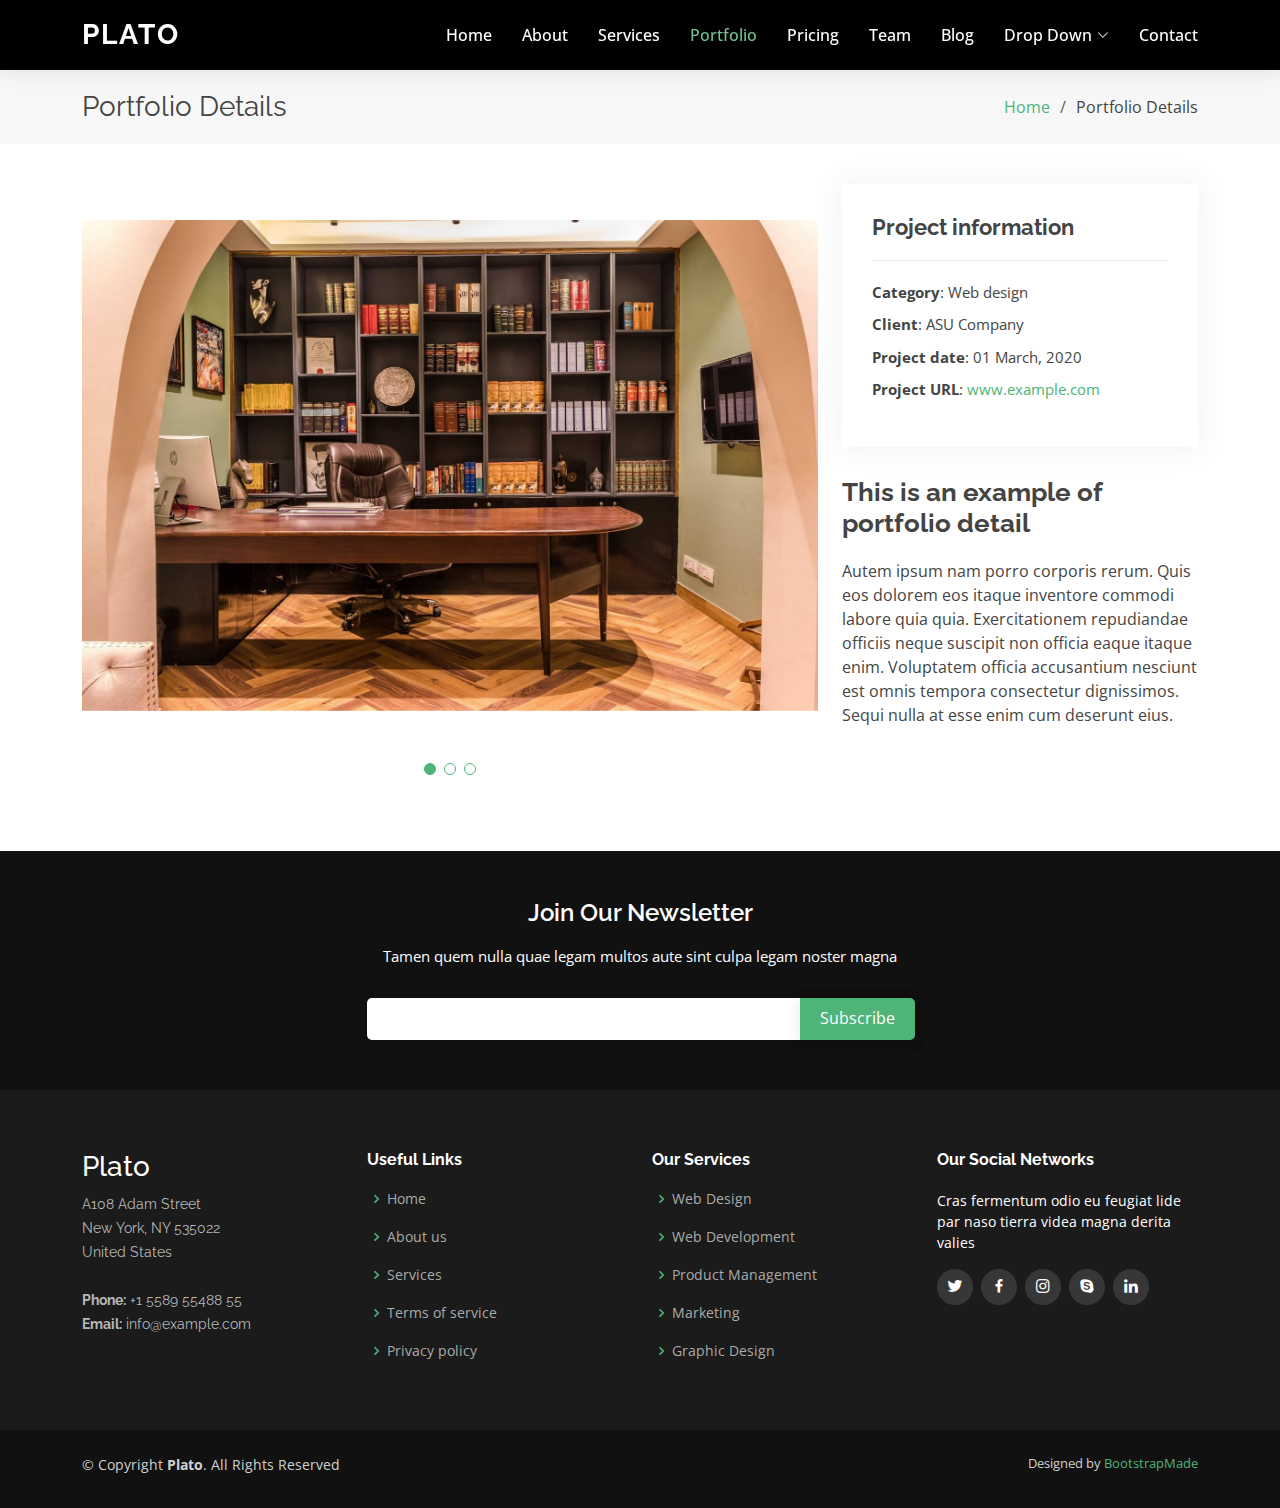
<file: portfolio-details.html>
<!DOCTYPE html>
<html lang="en">

<head>
  <meta charset="utf-8">
  <meta content="width=device-width, initial-scale=1.0" name="viewport">

  <title>Portfolio Details - Plato Bootstrap Template</title>
  <meta content="" name="description">
  <meta content="" name="keywords">

  <!-- Favicons -->
  <link href="assets/img/favicon.png" rel="icon">
  <link href="assets/img/apple-touch-icon.png" rel="apple-touch-icon">

  <!-- Google Fonts -->
  <link href="https://fonts.googleapis.com/css?family=Open+Sans:300,300i,400,400i,600,600i,700,700i|Raleway:300,300i,400,400i,500,500i,600,600i,700,700i|Poppins:300,300i,400,400i,500,500i,600,600i,700,700i" rel="stylesheet">

  <!-- Vendor CSS Files -->
  <link href="assets/vendor/aos/aos.css" rel="stylesheet">
  <link href="assets/vendor/bootstrap/css/bootstrap.min.css" rel="stylesheet">
  <link href="assets/vendor/bootstrap-icons/bootstrap-icons.css" rel="stylesheet">
  <link href="assets/vendor/boxicons/css/boxicons.min.css" rel="stylesheet">
  <link href="assets/vendor/glightbox/css/glightbox.min.css" rel="stylesheet">
  <link href="assets/vendor/swiper/swiper-bundle.min.css" rel="stylesheet">

  <!-- Template Main CSS File -->
  <link href="assets/css/style.css" rel="stylesheet">

  <!-- =======================================================
  * Template Name: Plato - v4.8.0
  * Template URL: https://bootstrapmade.com/plato-responsive-bootstrap-website-template/
  * Author: BootstrapMade.com
  * License: https://bootstrapmade.com/license/
  ======================================================== -->
</head>

<body>
  <div class="wrap">

    <!-- ======= Header ======= -->
    <header id="header" class="d-flex align-items-center">
      <div class="container d-flex align-items-center justify-content-between">

        <div class="logo">
          <h1 class="text-light"><a href="index.html"><span>Plato</span></a></h1>
          <!-- Uncomment below if you prefer to use an image logo -->
          <!-- <a href="index.html"><img src="assets/img/logo.png" alt="" class="img-fluid"></a>-->
        </div>

        <nav id="navbar" class="navbar">
          <ul>
            <li><a class="nav-link scrollto " href="#hero">Home</a></li>
            <li><a class="nav-link scrollto" href="#about">About</a></li>
            <li><a class="nav-link scrollto" href="#services">Services</a></li>
            <li><a class="nav-link scrollto active" href="#portfolio">Portfolio</a></li>
            <li><a class="nav-link scrollto" href="#pricing">Pricing</a></li>
            <li><a class="nav-link scrollto" href="#team">Team</a></li>
            <li><a href="blog.html">Blog</a></li>
            <li class="dropdown"><a href="#"><span>Drop Down</span> <i class="bi bi-chevron-down"></i></a>
              <ul>
                <li><a href="#">Drop Down 1</a></li>
                <li class="dropdown"><a href="#"><span>Deep Drop Down</span> <i class="bi bi-chevron-right"></i></a>
                  <ul>
                    <li><a href="#">Deep Drop Down 1</a></li>
                    <li><a href="#">Deep Drop Down 2</a></li>
                    <li><a href="#">Deep Drop Down 3</a></li>
                    <li><a href="#">Deep Drop Down 4</a></li>
                    <li><a href="#">Deep Drop Down 5</a></li>
                  </ul>
                </li>
                <li><a href="#">Drop Down 2</a></li>
                <li><a href="#">Drop Down 3</a></li>
                <li><a href="#">Drop Down 4</a></li>
              </ul>
            </li>
            <li><a class="nav-link scrollto" href="#contact">Contact</a></li>
          </ul>
          <i class="bi bi-list mobile-nav-toggle"></i>
        </nav><!-- .navbar -->

      </div>
    </header><!-- End Header -->

    <main id="main">

      <!-- ======= Breadcrumbs ======= -->
      <section id="breadcrumbs" class="breadcrumbs" data-aos="fade-up">
        <div class="container">

          <div class="d-flex justify-content-between align-items-center">
            <h2>Portfolio Details</h2>
            <ol>
              <li><a href="index.html">Home</a></li>
              <li>Portfolio Details</li>
            </ol>
          </div>

        </div>
      </section><!-- End Breadcrumbs -->

      <!-- ======= Portfolio Details Section ======= -->
      <section id="portfolio-details" class="portfolio-details">
        <div class="container">

          <div class="row gy-4">

            <div class="col-lg-8">
              <div class="portfolio-details-slider swiper">
                <div class="swiper-wrapper align-items-center">

                  <div class="swiper-slide">
                    <img src="assets/img/portfolio/portfolio-1.jpg" alt="">
                  </div>

                  <div class="swiper-slide">
                    <img src="assets/img/portfolio/portfolio-2.jpg" alt="">
                  </div>

                  <div class="swiper-slide">
                    <img src="assets/img/portfolio/portfolio-3.jpg" alt="">
                  </div>

                </div>
                <div class="swiper-pagination"></div>
              </div>
            </div>

            <div class="col-lg-4">
              <div class="portfolio-info">
                <h3>Project information</h3>
                <ul>
                  <li><strong>Category</strong>: Web design</li>
                  <li><strong>Client</strong>: ASU Company</li>
                  <li><strong>Project date</strong>: 01 March, 2020</li>
                  <li><strong>Project URL</strong>: <a href="#">www.example.com</a></li>
                </ul>
              </div>
              <div class="portfolio-description">
                <h2>This is an example of portfolio detail</h2>
                <p>
                  Autem ipsum nam porro corporis rerum. Quis eos dolorem eos itaque inventore commodi labore quia quia. Exercitationem repudiandae officiis neque suscipit non officia eaque itaque enim. Voluptatem officia accusantium nesciunt est omnis tempora consectetur dignissimos. Sequi nulla at esse enim cum deserunt eius.
                </p>
              </div>
            </div>

          </div>

        </div>
      </section><!-- End Portfolio Details Section -->

    </main><!-- End #main -->

    <!-- ======= Footer ======= -->
    <footer id="footer">

      <div class="footer-newsletter">
        <div class="container">
          <div class="row justify-content-center">
            <div class="col-lg-6">
              <h4>Join Our Newsletter</h4>
              <p>Tamen quem nulla quae legam multos aute sint culpa legam noster magna</p>
              <form action="" method="post">
                <input type="email" name="email"><input type="submit" value="Subscribe">
              </form>
            </div>
          </div>
        </div>
      </div>

      <div class="footer-top">
        <div class="container">
          <div class="row">

            <div class="col-lg-3 col-md-6 footer-contact">
              <h3>Plato</h3>
              <p>
                A108 Adam Street <br>
                New York, NY 535022<br>
                United States <br><br>
                <strong>Phone:</strong> +1 5589 55488 55<br>
                <strong>Email:</strong> info@example.com<br>
              </p>
            </div>

            <div class="col-lg-3 col-md-6 footer-links">
              <h4>Useful Links</h4>
              <ul>
                <li><i class="bx bx-chevron-right"></i> <a href="#">Home</a></li>
                <li><i class="bx bx-chevron-right"></i> <a href="#">About us</a></li>
                <li><i class="bx bx-chevron-right"></i> <a href="#">Services</a></li>
                <li><i class="bx bx-chevron-right"></i> <a href="#">Terms of service</a></li>
                <li><i class="bx bx-chevron-right"></i> <a href="#">Privacy policy</a></li>
              </ul>
            </div>

            <div class="col-lg-3 col-md-6 footer-links">
              <h4>Our Services</h4>
              <ul>
                <li><i class="bx bx-chevron-right"></i> <a href="#">Web Design</a></li>
                <li><i class="bx bx-chevron-right"></i> <a href="#">Web Development</a></li>
                <li><i class="bx bx-chevron-right"></i> <a href="#">Product Management</a></li>
                <li><i class="bx bx-chevron-right"></i> <a href="#">Marketing</a></li>
                <li><i class="bx bx-chevron-right"></i> <a href="#">Graphic Design</a></li>
              </ul>
            </div>

            <div class="col-lg-3 col-md-6 footer-links">
              <h4>Our Social Networks</h4>
              <p>Cras fermentum odio eu feugiat lide par naso tierra videa magna derita valies</p>
              <div class="social-links mt-3">
                <a href="#" class="twitter"><i class="bx bxl-twitter"></i></a>
                <a href="#" class="facebook"><i class="bx bxl-facebook"></i></a>
                <a href="#" class="instagram"><i class="bx bxl-instagram"></i></a>
                <a href="#" class="google-plus"><i class="bx bxl-skype"></i></a>
                <a href="#" class="linkedin"><i class="bx bxl-linkedin"></i></a>
              </div>
            </div>

          </div>
        </div>
      </div>

      <div class="container py-4">
        <div class="copyright">
          &copy; Copyright <strong><span>Plato</span></strong>. All Rights Reserved
        </div>
        <div class="credits">
          <!-- All the links in the footer should remain intact. -->
          <!-- You can delete the links only if you purchased the pro version. -->
          <!-- Licensing information: https://bootstrapmade.com/license/ -->
          <!-- Purchase the pro version with working PHP/AJAX contact form: https://bootstrapmade.com/plato-responsive-bootstrap-website-template/ -->
          Designed by <a href="https://bootstrapmade.com/">BootstrapMade</a>
        </div>
      </div>
    </footer><!-- End Footer -->

  </div>

  <a href="#" class="back-to-top d-flex align-items-center justify-content-center"><i class="bi bi-arrow-up-short"></i></a>

  <!-- Vendor JS Files -->
  <script src="assets/vendor/aos/aos.js"></script>
  <script src="assets/vendor/bootstrap/js/bootstrap.bundle.min.js"></script>
  <script src="assets/vendor/glightbox/js/glightbox.min.js"></script>
  <script src="assets/vendor/isotope-layout/isotope.pkgd.min.js"></script>
  <script src="assets/vendor/swiper/swiper-bundle.min.js"></script>
  <script src="assets/vendor/php-email-form/validate.js"></script>

  <!-- Template Main JS File -->
  <script src="assets/js/main.js"></script>

</body>

</html>
</file>
<file: assets/css/style.css>
/**
* Template Name: Plato - v4.8.0
* Template URL: https://bootstrapmade.com/plato-responsive-bootstrap-website-template/
* Author: BootstrapMade.com
* License: https://bootstrapmade.com/license/
*/

/*--------------------------------------------------------------
# General
--------------------------------------------------------------*/
body {
  font-family: "Open Sans", sans-serif;
  color: #444444;
  background-color: #f4f4f4;
}

a {
  color: #4eb478;
  text-decoration: none;
}

a:hover {
  color: #72c393;
  text-decoration: none;
}

h1,
h2,
h3,
h4,
h5,
h6 {
  font-family: "Raleway", sans-serif;
}

.wrap {
  max-width: 1440px;
  margin: auto;
  background: #fff;
  box-shadow: 0px 2px 15px rgba(0, 0, 0, 0.1);
}

/*--------------------------------------------------------------
# Back to top button
--------------------------------------------------------------*/
.back-to-top {
  position: fixed;
  visibility: hidden;
  opacity: 0;
  right: 15px;
  bottom: 15px;
  z-index: 996;
  background: #4eb478;
  width: 40px;
  height: 40px;
  border-radius: 4px;
  transition: all 0.4s;
}

.back-to-top i {
  font-size: 28px;
  color: #fff;
  line-height: 0;
}

.back-to-top:hover {
  background: #6bc08e;
  color: #fff;
}

.back-to-top.active {
  visibility: visible;
  opacity: 1;
}

/*--------------------------------------------------------------
# Disable AOS delay on mobile
--------------------------------------------------------------*/
@media screen and (max-width: 768px) {
  [data-aos-delay] {
    transition-delay: 0 !important;
  }
}

/*--------------------------------------------------------------
# Header
--------------------------------------------------------------*/
#header {
  height: 70px;
  z-index: 997;
  transition: all 0.5s;
  background: #000;
  box-shadow: 0px 0px 20px 0px rgba(0, 0, 0, 0.1);
}

#header .logo h1 {
  font-size: 28px;
  margin: 0;
  line-height: 1;
  font-weight: 700;
  letter-spacing: 2px;
  text-transform: uppercase;
}

#header .logo h1 a,
#header .logo h1 a:hover {
  color: #fff;
  text-decoration: none;
}

#header .logo img {
  padding: 0;
  margin: 0;
  max-height: 40px;
}

.scrolled-offset {
  margin-top: 70px;
}

/*--------------------------------------------------------------
# Navigation Menu
--------------------------------------------------------------*/
/**
* Desktop Navigation 
*/
.navbar {
  padding: 0;
}

.navbar ul {
  margin: 0;
  padding: 0;
  display: flex;
  list-style: none;
  align-items: center;
}

.navbar li {
  position: relative;
}

.navbar a,
.navbar a:focus {
  display: flex;
  align-items: center;
  justify-content: space-between;
  padding: 10px 0 10px 30px;
  font-size: 16px;
  font-weight: 500;
  color: #fff;
  white-space: nowrap;
  transition: 0.3s;
}

.navbar a i,
.navbar a:focus i {
  font-size: 12px;
  line-height: 0;
  margin-left: 5px;
}

.navbar a:hover,
.navbar .active,
.navbar .active:focus,
.navbar li:hover>a {
  color: #72c393;
}

.navbar .dropdown ul {
  display: block;
  position: absolute;
  left: 14px;
  top: calc(100% + 30px);
  margin: 0;
  padding: 10px 0;
  z-index: 99;
  opacity: 0;
  visibility: hidden;
  background: #fff;
  box-shadow: 0px 0px 30px rgba(127, 137, 161, 0.25);
  transition: 0.3s;
}

.navbar .dropdown ul li {
  min-width: 200px;
}

.navbar .dropdown ul a {
  padding: 10px 20px;
  font-size: 15px;
  color: #444444;
}

.navbar .dropdown ul a i {
  font-size: 12px;
}

.navbar .dropdown ul a:hover,
.navbar .dropdown ul .active:hover,
.navbar .dropdown ul li:hover>a {
  color: #4eb478;
}

.navbar .dropdown:hover>ul {
  opacity: 1;
  top: 100%;
  visibility: visible;
}

.navbar .dropdown .dropdown ul {
  top: 0;
  left: calc(100% - 30px);
  visibility: hidden;
}

.navbar .dropdown .dropdown:hover>ul {
  opacity: 1;
  top: 0;
  left: 100%;
  visibility: visible;
}

@media (max-width: 1366px) {
  .navbar .dropdown .dropdown ul {
    left: -90%;
  }

  .navbar .dropdown .dropdown:hover>ul {
    left: -100%;
  }
}

/**
* Mobile Navigation 
*/
.mobile-nav-toggle {
  color: #fff;
  font-size: 28px;
  cursor: pointer;
  display: none;
  line-height: 0;
  transition: 0.5s;
}

@media (max-width: 991px) {
  .mobile-nav-toggle {
    display: block;
  }

  .navbar ul {
    display: none;
  }
}

.navbar-mobile {
  position: fixed;
  overflow: hidden;
  top: 0;
  right: 0;
  left: 0;
  bottom: 0;
  background: rgba(43, 43, 43, 0.9);
  transition: 0.3s;
  z-index: 999;
}

.navbar-mobile .mobile-nav-toggle {
  position: absolute;
  top: 15px;
  right: 15px;
}

.navbar-mobile ul {
  display: block;
  position: absolute;
  top: 55px;
  right: 15px;
  bottom: 15px;
  left: 15px;
  padding: 10px 0;
  background-color: #fff;
  overflow-y: auto;
  transition: 0.3s;
}

.navbar-mobile a,
.navbar-mobile a:focus {
  padding: 10px 20px;
  font-size: 15px;
  color: #444444;
}

.navbar-mobile a:hover,
.navbar-mobile .active,
.navbar-mobile li:hover>a {
  color: #4eb478;
}

.navbar-mobile .getstarted,
.navbar-mobile .getstarted:focus {
  margin: 15px;
}

.navbar-mobile .dropdown ul {
  position: static;
  display: none;
  margin: 10px 20px;
  padding: 10px 0;
  z-index: 99;
  opacity: 1;
  visibility: visible;
  background: #fff;
  box-shadow: 0px 0px 30px rgba(127, 137, 161, 0.25);
}

.navbar-mobile .dropdown ul li {
  min-width: 200px;
}

.navbar-mobile .dropdown ul a {
  padding: 10px 20px;
}

.navbar-mobile .dropdown ul a i {
  font-size: 12px;
}

.navbar-mobile .dropdown ul a:hover,
.navbar-mobile .dropdown ul .active:hover,
.navbar-mobile .dropdown ul li:hover>a {
  color: #4eb478;
}

.navbar-mobile .dropdown>.dropdown-active {
  display: block;
}

/*--------------------------------------------------------------
# Hero Section
--------------------------------------------------------------*/
#hero {
  width: 100%;
  height: 80vh;
  background: url("../img/hero-bg.jpg") top center;
  background-size: cover;
  position: relative;
  border-bottom: 1px solid #222;
}

#hero:before {
  content: "";
  background: rgba(0, 0, 0, 0.7);
  position: absolute;
  bottom: 0;
  top: 0;
  left: 0;
  right: 0;
}

#hero .hero-container {
  position: absolute;
  bottom: 0;
  top: 0;
  left: 0;
  right: 0;
  display: flex;
  justify-content: center;
  align-items: center;
  flex-direction: column;
  text-align: center;
  padding: 0 15px;
}

#hero h1 {
  margin: 0 0 30px 0;
  font-size: 48px;
  font-weight: 700;
  line-height: 56px;
  color: #fff;
}

#hero h2 {
  color: #eee;
  margin-bottom: 40px;
  font-size: 22px;
}

#hero .btn-get-started {
  font-family: "Raleway", sans-serif;
  font-weight: 500;
  font-size: 16px;
  letter-spacing: 2px;
  display: inline-block;
  padding: 10px 28px;
  border-radius: 5px;
  transition: 0.5s;
  border: 2px solid #4eb478;
  color: #fff;
}

#hero .btn-get-started:hover {
  background: #4eb478;
  border: 2px solid #4eb478;
}

@media (min-width: 1024px) {
  #hero {
    background-attachment: fixed;
  }

  #hero h1,
  #hero h2 {
    width: 50%;
  }
}

@media (max-width: 768px) {
  #hero {
    height: 100vh;
  }

  #hero h1 {
    font-size: 28px;
    line-height: 36px;
  }

  #hero h2 {
    font-size: 18px;
    line-height: 24px;
    margin-bottom: 30px;
  }
}

/*--------------------------------------------------------------
# Sections General
--------------------------------------------------------------*/
section {
  padding: 60px 0;
  overflow: hidden;
}

.section-bg {
  background-color: #fafdfb;
}

.section-title {
  text-align: center;
  padding: 30px 0;
  position: relative;
}

.section-title h2 {
  font-size: 32px;
  font-weight: 700;
  text-transform: uppercase;
  margin-bottom: 20px;
  padding-bottom: 0;
  color: #4eb478;
  position: relative;
  z-index: 2;
}

.section-title span {
  position: absolute;
  top: 30px;
  color: #f4f4f4;
  left: 0;
  right: 0;
  z-index: 1;
  font-weight: 700;
  font-size: 52px;
  text-transform: uppercase;
  line-height: 0;
}

.section-title p {
  margin-bottom: 0;
  position: relative;
  z-index: 2;
}

@media (max-width: 575px) {
  .section-title h2 {
    font-size: 28px;
    margin-bottom: 15px;
  }

  .section-title span {
    font-size: 38px;
  }
}

/*--------------------------------------------------------------
# About
--------------------------------------------------------------*/
.about .content {
  padding-left: 30px;
}

.about .content h3 {
  font-weight: 700;
  font-size: 34px;
}

.about .content p {
  margin-bottom: 0;
}

.about .content .icon-box {
  margin-top: 25px;
}

.about .content .icon-box h4 {
  font-size: 20px;
  font-weight: 700;
  margin: 5px 0 10px 60px;
}

.about .content .icon-box i {
  font-size: 48px;
  float: left;
  color: #4eb478;
}

.about .content .icon-box p {
  font-size: 15px;
  color: #848484;
  margin-left: 60px;
}

.about .image {
  background-position: center center;
  background-repeat: no-repeat;
  background-size: cover;
  min-height: 400px;
}

@media (max-width: 991px) {
  .about {
    padding-left: 0;
  }

  .about .image {
    text-align: center;
  }

  .about .image img {
    max-width: 80%;
  }
}

@media (max-width: 667px) {
  .about .image img {
    max-width: 100%;
  }
}

/*--------------------------------------------------------------
# Clients
--------------------------------------------------------------*/
.clients {
  background: #f4f4f4;
  padding: 15px 0;
  text-align: center;
}

.clients img {
  width: 50%;
  filter: grayscale(100);
  transition: all 0.4s ease-in-out;
  display: inline-block;
  padding: 15px 0;
}

.clients img:hover {
  filter: none;
  transform: scale(1.2);
}

@media (max-width: 768px) {
  .clients img {
    width: 40%;
  }
}

@media (max-width: 575px) {
  .clients img {
    width: 50%;
  }
}

/*--------------------------------------------------------------
# Features
--------------------------------------------------------------*/
.features .card {
  border-radius: 5px;
  overflow: hidden;
  border: 0;
  background: #f7f7f7;
  position: relative;
  transition: 0.3s;
}

.features .card-body {
  padding-top: 20px;
  position: relative;
}

.features .card-body i {
  font-size: 120px;
  color: #e7e7e7;
  text-align: center;
  position: absolute;
  left: 50%;
  top: 50%;
  transform: translateX(-50%) translateY(-50%);
  z-index: 1;
}

.features .card-title {
  font-weight: 700;
  position: relative;
  z-index: 2;
}

.features .card-title a {
  color: #444444;
  transition: 0.3s;
}

.features .card-text {
  position: relative;
  z-index: 2;
  color: #5e5e5e;
}

.features .card:hover {
  box-shadow: 0px 2px 15px rgba(0, 0, 0, 0.1);
  background: #fff;
}

.features .card:hover .card-title a {
  color: #4eb478;
}

@media (max-width: 1024px) {
  .features {
    background-attachment: scroll;
  }
}

/*--------------------------------------------------------------
# Cta
--------------------------------------------------------------*/
.cta {
  background: linear-gradient(rgba(2, 2, 2, 0.6), rgba(0, 0, 0, 0.8)), url("../img/cta-bg.jpg") fixed center center;
  background-size: cover;
  padding: 60px 0;
}

.cta h3 {
  color: #fff;
  font-size: 28px;
  font-weight: 700;
}

.cta p {
  color: #fff;
}

.cta .cta-btn {
  font-family: "Raleway", sans-serif;
  font-weight: 600;
  font-size: 16px;
  letter-spacing: 1px;
  display: inline-block;
  padding: 8px 28px;
  border-radius: 5px;
  transition: 0.3s;
  margin-top: 10px;
  border: 2px solid #fff;
  color: #fff;
}

.cta .cta-btn:hover {
  background: #4eb478;
  border: 2px solid #4eb478;
}

/*--------------------------------------------------------------
# Services
--------------------------------------------------------------*/
.services {
  padding-bottom: 30px;
}

.services .icon-box {
  margin-bottom: 20px;
  padding: 30px 15px;
  border-radius: 6px;
  background: #fff;
}

.services .icon-box i {
  float: left;
  color: #4eb478;
  font-size: 40px;
  line-height: 0;
}

.services .icon-box h4 {
  margin-left: 70px;
  font-weight: 700;
  margin-bottom: 15px;
  font-size: 18px;
}

.services .icon-box h4 a {
  color: #444444;
  transition: 0.3s;
}

.services .icon-box .icon-box:hover h4 a {
  color: #4eb478;
}

.services .icon-box p {
  margin-left: 70px;
  line-height: 24px;
  font-size: 14px;
}

/*--------------------------------------------------------------
# Portfolio
--------------------------------------------------------------*/
.portfolio .portfolio-item {
  margin-bottom: 30px;
}

.portfolio #portfolio-flters {
  padding: 0;
  margin: 0 auto 35px auto;
  list-style: none;
  text-align: center;
  border-radius: 50px;
  padding: 2px 15px;
}

.portfolio #portfolio-flters li {
  cursor: pointer;
  display: inline-block;
  padding: 10px 15px;
  font-size: 14px;
  font-weight: 600;
  line-height: 1;
  text-transform: uppercase;
  color: #444444;
  transition: all 0.3s ease-in-out;
}

.portfolio #portfolio-flters li:hover,
.portfolio #portfolio-flters li.filter-active {
  color: #4eb478;
}

.portfolio #portfolio-flters li:last-child {
  margin-right: 0;
}

.portfolio .portfolio-wrap {
  transition: 0.3s;
  position: relative;
  overflow: hidden;
  z-index: 1;
}

.portfolio .portfolio-wrap::before {
  content: "";
  background: rgba(0, 0, 0, 0.6);
  position: absolute;
  left: 30px;
  right: 30px;
  top: 30px;
  bottom: 30px;
  transition: all ease-in-out 0.3s;
  z-index: 2;
  opacity: 0;
}

.portfolio .portfolio-wrap .portfolio-info {
  opacity: 0;
  position: absolute;
  top: 10%;
  left: 0;
  right: 0;
  text-align: center;
  z-index: 3;
  transition: all ease-in-out 0.3s;
}

.portfolio .portfolio-wrap .portfolio-info h4 {
  font-size: 20px;
  color: #fff;
  font-weight: 600;
}

.portfolio .portfolio-wrap .portfolio-info p {
  color: #ffffff;
  font-size: 14px;
  text-transform: uppercase;
}

.portfolio .portfolio-wrap .portfolio-links {
  opacity: 0;
  left: 0;
  right: 0;
  bottom: 10%;
  text-align: center;
  z-index: 3;
  position: absolute;
  transition: all ease-in-out 0.3s;
}

.portfolio .portfolio-wrap .portfolio-links a {
  color: #fff;
  margin: 0 2px;
  font-size: 28px;
  display: inline-block;
  transition: 0.3s;
}

.portfolio .portfolio-wrap .portfolio-links a:hover {
  color: #4eb478;
}

.portfolio .portfolio-wrap:hover::before {
  top: 0;
  left: 0;
  right: 0;
  bottom: 0;
  opacity: 1;
}

.portfolio .portfolio-wrap:hover .portfolio-info {
  opacity: 1;
  top: calc(50% - 48px);
}

.portfolio .portfolio-wrap:hover .portfolio-links {
  opacity: 1;
  bottom: calc(50% - 50px);
}

/*--------------------------------------------------------------
# Portfolio Details
--------------------------------------------------------------*/
.portfolio-details {
  padding-top: 40px;
}

.portfolio-details .portfolio-details-slider img {
  width: 100%;
}

.portfolio-details .portfolio-details-slider .swiper-pagination {
  margin-top: 20px;
  position: relative;
}

.portfolio-details .portfolio-details-slider .swiper-pagination .swiper-pagination-bullet {
  width: 12px;
  height: 12px;
  background-color: #fff;
  opacity: 1;
  border: 1px solid #4eb478;
}

.portfolio-details .portfolio-details-slider .swiper-pagination .swiper-pagination-bullet-active {
  background-color: #4eb478;
}

.portfolio-details .portfolio-info {
  padding: 30px;
  box-shadow: 0px 0 30px rgba(68, 68, 68, 0.08);
}

.portfolio-details .portfolio-info h3 {
  font-size: 22px;
  font-weight: 700;
  margin-bottom: 20px;
  padding-bottom: 20px;
  border-bottom: 1px solid #eee;
}

.portfolio-details .portfolio-info ul {
  list-style: none;
  padding: 0;
  font-size: 15px;
}

.portfolio-details .portfolio-info ul li+li {
  margin-top: 10px;
}

.portfolio-details .portfolio-description {
  padding-top: 30px;
}

.portfolio-details .portfolio-description h2 {
  font-size: 26px;
  font-weight: 700;
  margin-bottom: 20px;
}

.portfolio-details .portfolio-description p {
  padding: 0;
}

/*--------------------------------------------------------------
# Testimonials
--------------------------------------------------------------*/
.testimonials {
  padding: 80px 0;
  background: url("../img/testimonials-bg.jpg") no-repeat;
  background-position: center center;
  background-size: cover;
  position: relative;
}

.testimonials::before {
  content: "";
  position: absolute;
  left: 0;
  right: 0;
  top: 0;
  bottom: 0;
  background: rgba(17, 17, 17, 0.7);
}

.testimonials .section-header {
  margin-bottom: 40px;
}

.testimonials .testimonials-carousel,
.testimonials .testimonials-slider {
  overflow: hidden;
}

.testimonials .testimonial-item {
  text-align: center;
  color: #fff;
}

.testimonials .testimonial-item .testimonial-img {
  width: 100px;
  border-radius: 50%;
  border: 6px solid rgba(255, 255, 255, 0.15);
  margin: 0 auto;
}

.testimonials .testimonial-item h3 {
  font-size: 20px;
  font-weight: bold;
  margin: 10px 0 5px 0;
  color: #fff;
}

.testimonials .testimonial-item h4 {
  font-size: 14px;
  color: #ddd;
  margin: 0 0 15px 0;
}

.testimonials .testimonial-item .quote-icon-left,
.testimonials .testimonial-item .quote-icon-right {
  color: rgba(255, 255, 255, 0.4);
  font-size: 26px;
}

.testimonials .testimonial-item .quote-icon-left {
  display: inline-block;
  left: -5px;
  position: relative;
}

.testimonials .testimonial-item .quote-icon-right {
  display: inline-block;
  right: -5px;
  position: relative;
  top: 10px;
}

.testimonials .testimonial-item p {
  font-style: italic;
  margin: 0 auto 15px auto;
  color: #eee;
}

.testimonials .swiper-pagination {
  margin-top: 20px;
  position: relative;
}

.testimonials .swiper-pagination .swiper-pagination-bullet {
  width: 12px;
  height: 12px;
  background-color: rgba(255, 255, 255, 0.5);
  opacity: 1;
}

.testimonials .swiper-pagination .swiper-pagination-bullet-active {
  background-color: #4eb478;
}

@media (min-width: 1024px) {
  .testimonials {
    background-attachment: fixed;
  }
}

@media (min-width: 992px) {
  .testimonials .testimonial-item p {
    width: 80%;
  }
}

/*--------------------------------------------------------------
# Team
--------------------------------------------------------------*/
.team {
  padding: 60px 0 0 0;
}

.team .member {
  text-align: center;
  background: #343a40;
  position: relative;
  overflow: hidden;
  border-radius: 5px;
}

.team .member .member-info {
  opacity: 0;
  position: absolute;
  bottom: 0;
  top: 0;
  left: 0;
  right: 0;
  transition: 0.2s;
}

.team .member .member-info-content {
  position: absolute;
  left: 0;
  right: 0;
  bottom: 10px;
  transition: bottom 0.4s;
}

.team .member .member-info-content h4 {
  font-weight: 700;
  margin-bottom: 2px;
  font-size: 18px;
  color: #fff;
}

.team .member .member-info-content span {
  font-style: italic;
  display: block;
  font-size: 13px;
  color: #fff;
}

.team .member .social {
  position: absolute;
  left: 0;
  bottom: -38px;
  right: 0;
  height: 48px;
  transition: bottom ease-in-out 0.4s;
  text-align: center;
}

.team .member .social a {
  transition: color 0.3s;
  color: #fff;
  margin: 0 10px;
  display: inline-block;
}

.team .member .social a:hover {
  color: #4eb478;
}

.team .member .social i {
  font-size: 18px;
  margin: 0 2px;
}

.team .member:hover .member-info {
  background: linear-gradient(0deg, rgba(0, 0, 0, 0.9) 0%, rgba(0, 0, 0, 0.8) 20%, rgba(0, 212, 255, 0) 100%);
  opacity: 1;
  transition: 0.4s;
}

.team .member:hover .member-info-content {
  bottom: 60px;
  transition: bottom 0.4s;
}

.team .member:hover .social {
  bottom: 0;
  transition: bottom ease-in-out 0.4s;
}

/*--------------------------------------------------------------
# Pricing
--------------------------------------------------------------*/
.pricing .row {
  padding-top: 40px;
}

.pricing .box {
  padding: 40px;
  margin-bottom: 30px;
  box-shadow: 0px 0px 30px rgba(73, 78, 92, 0.15);
  background: #fff;
  text-align: center;
}

.pricing h3 {
  font-weight: 300;
  margin-bottom: 15px;
  font-size: 28px;
}

.pricing h4 {
  font-size: 46px;
  color: #4eb478;
  font-weight: 400;
  font-family: "Open Sans", sans-serif;
  margin-bottom: 25px;
}

.pricing h4 span {
  color: #bababa;
  font-size: 18px;
  display: block;
}

.pricing ul {
  padding: 0;
  list-style: none;
  color: #999;
  text-align: left;
  line-height: 20px;
}

.pricing ul li {
  padding-bottom: 12px;
}

.pricing ul i {
  color: #4eb478;
  font-size: 18px;
  padding-right: 4px;
}

.pricing ul .na {
  color: #ccc;
}

.pricing ul .na i {
  color: #ccc;
}

.pricing ul .na span {
  text-decoration: line-through;
}

.pricing .get-started-btn {
  display: inline-block;
  padding: 8px 30px;
  border-radius: 5px;
  color: #444444;
  transition: none;
  font-size: 15px;
  font-weight: 400;
  font-family: "Raleway", sans-serif;
  transition: 0.3s;
  font-weight: 500;
  border: 2px solid #dddddd;
}

.pricing .get-started-btn:hover {
  color: #4eb478;
  border-color: #4eb478;
}

.pricing .featured {
  z-index: 10;
  margin: -30px -5px 0 -5px;
  background: #4eb478;
}

.pricing .featured h3,
.pricing .featured h4,
.pricing .featured h4 span,
.pricing .featured ul,
.pricing .featured ul .na,
.pricing .featured ul i,
.pricing .featured ul .na i {
  color: #fff;
}

.pricing .featured .get-started-btn {
  border-color: #fff;
  color: #fff;
}

.pricing .featured .get-started-btn:hover {
  color: #4eb478;
  background: #fff;
}

@media (max-width: 992px) {
  .pricing .box {
    max-width: 60%;
    margin: 0 auto 30px auto;
  }
}

@media (max-width: 767px) {
  .pricing .box {
    max-width: 80%;
    margin: 0 auto 30px auto;
  }
}

@media (max-width: 420px) {
  .pricing .box {
    max-width: 100%;
    margin: 0 auto 30px auto;
  }
}

/*--------------------------------------------------------------
# F.A.Q
--------------------------------------------------------------*/
.faq {
  background: #f3faf6;
  padding: 60px 0;
}

.faq .section-title span {
  color: #f1f1f1;
}

.faq .faq-list {
  padding: 0 100px;
}

.faq .faq-list ul {
  padding: 0;
  list-style: none;
}

.faq .faq-list li+li {
  margin-top: 15px;
}

.faq .faq-list li {
  padding: 20px;
  background: #fff;
  border-radius: 4px;
  position: relative;
}

.faq .faq-list a {
  display: block;
  position: relative;
  font-family: "Poppins", sans-serif;
  font-size: 16px;
  line-height: 24px;
  font-weight: 500;
  padding: 0 30px;
  outline: none;
  cursor: pointer;
}

.faq .faq-list .icon-help {
  font-size: 24px;
  position: absolute;
  right: 0;
  left: 20px;
  color: #a8dabc;
}

.faq .faq-list .icon-show,
.faq .faq-list .icon-close {
  font-size: 24px;
  position: absolute;
  right: 0;
  top: 0;
}

.faq .faq-list p {
  margin-bottom: 0;
  padding: 10px 0 0 0;
}

.faq .faq-list .icon-show {
  display: none;
}

.faq .faq-list a.collapsed {
  color: #343a40;
}

.faq .faq-list a.collapsed:hover {
  color: #4eb478;
}

.faq .faq-list a.collapsed .icon-show {
  display: inline-block;
}

.faq .faq-list a.collapsed .icon-close {
  display: none;
}

@media (max-width: 1200px) {
  .faq .faq-list {
    padding: 0;
  }
}

/*--------------------------------------------------------------
# Contact Us
--------------------------------------------------------------*/
.contact .info-box {
  color: #444444;
  box-shadow: 0 0 30px rgba(214, 215, 216, 0.6);
  padding: 20px;
}

.contact .info-box i {
  font-size: 32px;
  color: #4eb478;
  border-radius: 50%;
  padding: 8px;
  border: 2px dotted #cbe9d8;
  float: left;
}

.contact .info-box h3 {
  font-size: 20px;
  color: #777777;
  font-weight: 700;
  margin: 10px 0 10px 68px;
}

.contact .info-box p {
  padding: 0;
  line-height: 24px;
  font-size: 14px;
  margin: 0 0 0 68px;
}

.contact .php-email-form {
  box-shadow: 0 0 30px rgba(214, 215, 216, 0.6);
  padding: 30px;
}

.contact .php-email-form .error-message {
  display: none;
  color: #fff;
  background: #ed3c0d;
  text-align: left;
  padding: 15px;
  font-weight: 600;
}

.contact .php-email-form .error-message br+br {
  margin-top: 25px;
}

.contact .php-email-form .sent-message {
  display: none;
  color: #fff;
  background: #18d26e;
  text-align: center;
  padding: 15px;
  font-weight: 600;
}

.contact .php-email-form .loading {
  display: none;
  background: #fff;
  text-align: center;
  padding: 15px;
}

.contact .php-email-form .loading:before {
  content: "";
  display: inline-block;
  border-radius: 50%;
  width: 24px;
  height: 24px;
  margin: 0 10px -6px 0;
  border: 3px solid #18d26e;
  border-top-color: #eee;
  -webkit-animation: animate-loading 1s linear infinite;
  animation: animate-loading 1s linear infinite;
}

.contact .php-email-form input,
.contact .php-email-form textarea {
  border-radius: 0;
  box-shadow: none;
  font-size: 14px;
}

.contact .php-email-form input:focus,
.contact .php-email-form textarea:focus {
  border-color: #4eb478;
}

.contact .php-email-form input {
  padding: 10px 15px;
}

.contact .php-email-form textarea {
  padding: 12px 15px;
}

.contact .php-email-form button[type=submit] {
  background: #4eb478;
  border: 0;
  padding: 10px 24px;
  color: #fff;
  transition: 0.4s;
  border-radius: 5px;
}

.contact .php-email-form button[type=submit]:hover {
  background: #45a36c;
}

@-webkit-keyframes animate-loading {
  0% {
    transform: rotate(0deg);
  }

  100% {
    transform: rotate(360deg);
  }
}

@keyframes animate-loading {
  0% {
    transform: rotate(0deg);
  }

  100% {
    transform: rotate(360deg);
  }
}

/*--------------------------------------------------------------
# Breadcrumbs
--------------------------------------------------------------*/
.breadcrumbs {
  padding: 20px 0;
  background: #f7f7f7;
  min-height: 40px;
}

.breadcrumbs h2 {
  font-size: 28px;
  font-weight: 400;
  margin: 0;
}

@media (max-width: 992px) {
  .breadcrumbs h2 {
    margin: 0 0 10px 0;
  }
}

.breadcrumbs ol {
  display: flex;
  flex-wrap: wrap;
  list-style: none;
  padding: 0;
  margin: 0;
}

.breadcrumbs ol li+li {
  padding-left: 10px;
}

.breadcrumbs ol li+li::before {
  display: inline-block;
  padding-right: 10px;
  color: #5e5e5e;
  content: "/";
}

@media (max-width: 768px) {
  .breadcrumbs .d-flex {
    display: block !important;
  }

  .breadcrumbs ol {
    display: block;
  }

  .breadcrumbs ol li {
    display: inline-block;
  }
}

/*--------------------------------------------------------------
# Footer
--------------------------------------------------------------*/
#footer {
  padding: 0 0 30px 0;
  color: #d0d0d0;
  font-size: 14px;
  background: #111111;
}

#footer .footer-newsletter {
  padding: 50px 0;
  background: #111111;
  text-align: center;
  font-size: 15px;
  color: #fff;
}

#footer .footer-newsletter h4 {
  font-size: 24px;
  margin: 0 0 20px 0;
  padding: 0;
  line-height: 1;
  font-weight: 600;
}

#footer .footer-newsletter form {
  margin-top: 30px;
  background: #fff;
  padding: 6px 10px;
  position: relative;
  border-radius: 5px;
  box-shadow: 0px 2px 15px rgba(0, 0, 0, 0.1);
  text-align: left;
}

#footer .footer-newsletter form input[type=email] {
  border: 0;
  padding: 4px 8px;
  width: calc(100% - 100px);
}

#footer .footer-newsletter form input[type=submit] {
  position: absolute;
  top: 0;
  right: -2px;
  bottom: 0;
  border: 0;
  background: none;
  font-size: 16px;
  padding: 0 20px 3px 20px;
  background: #4eb478;
  color: #fff;
  transition: 0.3s;
  border-radius: 0 5px 5px 0;
  box-shadow: 0px 2px 15px rgba(0, 0, 0, 0.1);
}

#footer .footer-newsletter form input[type=submit]:hover {
  background: #45a36c;
}

#footer .footer-top {
  padding: 60px 0 30px 0;
  background: #1b1b1b;
  color: #fff;
}

#footer .footer-top .footer-contact {
  margin-bottom: 30px;
}

#footer .footer-top .footer-contact h4 {
  font-size: 22px;
  margin: 0 0 30px 0;
  padding: 2px 0 2px 0;
  line-height: 1;
  font-weight: 700;
}

#footer .footer-top .footer-contact p {
  font-size: 14px;
  line-height: 24px;
  margin-bottom: 0;
  font-family: "Raleway", sans-serif;
  color: #b7b7b7;
}

#footer .footer-top h4 {
  font-size: 16px;
  font-weight: bold;
  position: relative;
  padding-bottom: 12px;
}

#footer .footer-top .footer-links {
  margin-bottom: 30px;
}

#footer .footer-top .footer-links ul {
  list-style: none;
  padding: 0;
  margin: 0;
}

#footer .footer-top .footer-links ul i {
  padding-right: 2px;
  color: #4eb478;
  font-size: 18px;
  line-height: 1;
}

#footer .footer-top .footer-links ul li {
  padding: 10px 0;
  display: flex;
  align-items: center;
}

#footer .footer-top .footer-links ul li:first-child {
  padding-top: 0;
}

#footer .footer-top .footer-links ul a {
  color: #aaaaaa;
  transition: 0.3s;
  display: inline-block;
  line-height: 1;
}

#footer .footer-top .footer-links ul a:hover {
  text-decoration: none;
  color: #4eb478;
}

#footer .footer-top .social-links a {
  font-size: 18px;
  display: inline-block;
  background: #373737;
  color: #fff;
  line-height: 1;
  padding: 8px 0;
  margin-right: 4px;
  border-radius: 50%;
  text-align: center;
  width: 36px;
  height: 36px;
  transition: 0.3s;
}

#footer .footer-top .social-links a:hover {
  background: #4eb478;
  color: #fff;
  text-decoration: none;
}

#footer .copyright {
  text-align: center;
  float: left;
}

#footer .credits {
  float: right;
  text-align: center;
  font-size: 13px;
}
</file>
